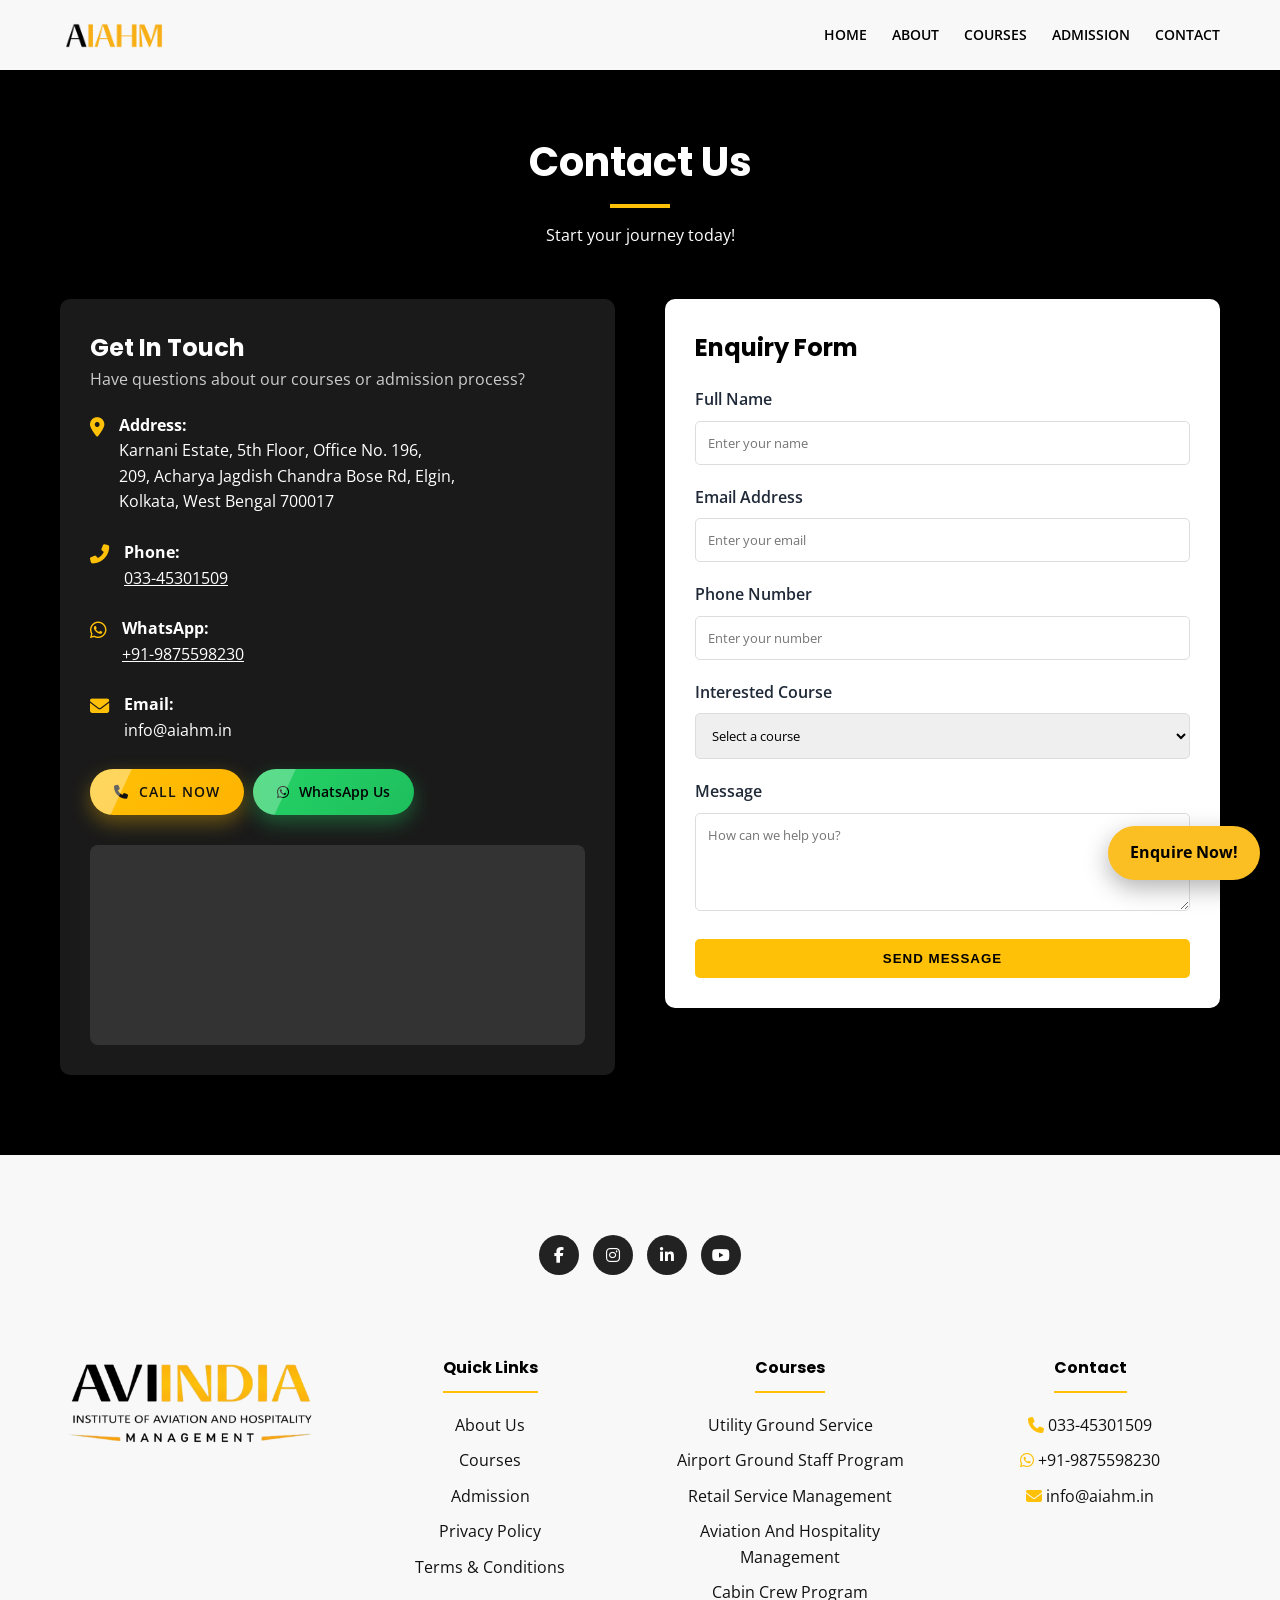
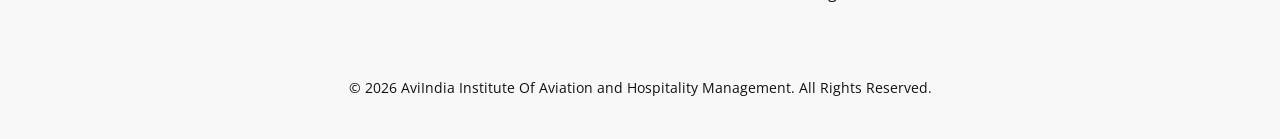
<file: contact.html>
<!DOCTYPE html>
<html lang="en">

<head>
    <meta charset="UTF-8">
    <meta name="viewport" content="width=device-width, initial-scale=1.0">
    <meta name="description"
        content="Get in touch with AIAHM for course details, admissions and career guidance in aviation and hospitality management.">
    <title>Contact - AviIndia Institute Of Aviation And Hospitality Management (AIAHM)</title>

    <link
        href="https://fonts.googleapis.com/css2?family=Montserrat:wght@400;600;700;800&family=Open+Sans:wght@400;600&display=swap"
        rel="stylesheet">
    <link rel="icon" href="/images/assets/AI.webp" type="image/webp">
    <link rel="stylesheet" href="https://cdnjs.cloudflare.com/ajax/libs/font-awesome/6.4.0/css/all.min.css">
    <link rel="stylesheet" href="/css/style.css">
    <!-- Google Tag Manager -->
    <script>(function (w, d, s, l, i) {
            w[l] = w[l] || []; w[l].push({
                'gtm.start':
                    new Date().getTime(), event: 'gtm.js'
            }); var f = d.getElementsByTagName(s)[0],
                j = d.createElement(s), dl = l != 'dataLayer' ? '&l=' + l : ''; j.async = true; j.src =
                    'https://www.googletagmanager.com/gtm.js?id=' + i + dl; f.parentNode.insertBefore(j, f);
        })(window, document, 'script', 'dataLayer', 'GTM-N52V2F9T');</script>
    <!-- End Google Tag Manager -->

</head>

<!-- Sticky Enquiry Button -->
<div id="sticky-enquiry-btn">Enquire Now!</div>

<!-- Enquiry Popup -->
<div id="enquiry-popup">
    <div class="popup-box">
        <span id="close-popup">&times;</span>
        <h2>Enquiry Form</h2>

        <form id="enquiryForm" action="https://formsubmit.co/58f13d9567326abe31cfe6fb2961bcf2" method="POST"
            target="hidden_iframe" onsubmit="return showSuccess(event)">

            <input type="hidden" name="_template" value="table">
            <input type="hidden" name="_captcha" value="false">
            <input type="hidden" name="_next" value="https://aiahm.in/thanks">

            <label>Full Name</label>
            <input type="text" placeholder="Enter your name" required>

            <label>Email Address</label>
            <input type="email" placeholder="Enter your email" required>

            <label>Phone Number</label>
            <input type="tel" placeholder="Enter your number" required>

            <label>Interested Course</label>
            <select>
                <option>Utility Ground Services</option>
                <option>Airport Ground Staff</option>
                <option>Retail Service Management</option>
                <option>Aviation & Hospitality</option>
                <option>Cabin Crew Program</option>
            </select>

            <label>Message</label>
            <textarea placeholder="How can we help you?"></textarea>

            <button type="submit">SEND MESSAGE</button>

            <div id="successOverlay">
                <div class="success-card">
                    <div class="checkmark">✓</div>
                    <h2>Enquiry Sent!</h2>
                    <p>Thank you for contacting AIAHM.<br>Our team will reach you shortly.</p>
                    <p class="redirect">Redirecting to Home...</p>
                    <button id="closeSuccess">Close Now</button>
                </div>
            </div>
        </form>
    </div>
</div>

<script>
    const btn = document.getElementById("sticky-enquiry-btn");
    const popup = document.getElementById("enquiry-popup");
    const close = document.getElementById("close-popup");

    btn.onclick = () => popup.style.display = "flex";
    close.onclick = () => popup.style.display = "none";

    window.onclick = (e) => {
        if (e.target === popup) popup.style.display = "none";
    };
</script>

<body>
    <!-- Google Tag Manager (noscript) -->
    <noscript><iframe src="https://www.googletagmanager.com/ns.html?id=GTM-N52V2F9T" height="0" width="0"
            style="display:none;visibility:hidden"></iframe></noscript>
    <!-- End Google Tag Manager (noscript) -->

    <header>
        <div class="container navbar">
            <a href="https://www.aiahm.in" class="logo">
                <img src="/images/assets/Logo.webp" alt="AviIndia Logo" style="height: 25px;">
            </a>
            <div class="hamburger" id="hamburger">
                <i class="fas fa-bars"></i>
            </div>
            <ul class="nav-links" id="nav-links">
                <li><a href="https://www.aiahm.in">Home</a></li>
                <li><a href="https://www.aiahm.in/#about">About</a></li>
                <li><a href="https://www.aiahm.in/courses">Courses</a></li>
                <li><a href="https://www.aiahm.in/#admission">Admission</a></li>
                <li><a href="https://www.aiahm.in/contact">Contact</a></li>
            </ul>
        </div>
    </header>

    <section id="contact" class="section-padding">
        <div class="container">
            <div class="section-header">
                <h1>Contact Us</h1>
                <p>Start your journey today!</p>
            </div>

            <div class="contact-wrapper">
                <div class="contact-info-card">
                    <h2>Get In Touch</h2>
                    <p style="margin-bottom: 20px; color: #ccc;">Have questions about our courses or admission process?
                    </p>

                    <div class="info-item">
                        <i class="fas fa-map-marker-alt"></i>
                        <div>
                            <strong>Address:</strong><br>
                            Karnani Estate, 5th Floor, Office No. 196,<br>209, Acharya Jagdish Chandra Bose Rd,
                            Elgin,<br>
                            Kolkata, West Bengal 700017
                        </div>
                    </div>

                    <div class="info-item">
                        <i class="fa-solid fa-phone-flip"></i>
                        <div>
                            <strong>Phone:</strong><br>
                            <a href="tel:033-45301509"
                                style="color: white; text-decoration: underline;">033-45301509</a>
                        </div>
                    </div>

                    <div class="info-item">
                        <i class="fa-brands fa-whatsapp"></i>
                        <div>
                            <strong>WhatsApp:</strong><br>
                            <a href="https://wa.me/919875598230?text=Hello,%20I%20want%20to%20enquire%20about%20AIAHM%20courses!"
                                target="_blank" style="color: white; text-decoration: underline;">+91-9875598230</a>
                        </div>
                    </div>

                    <div class="info-item">
                        <i class="fas fa-envelope"></i>
                        <div>
                            <strong>Email:</strong><br>
                            <a href="mailto:info@aiahm.in" style="color: white;">info@aiahm.in</a>
                        </div>
                    </div>

                    <div class="contact-actions">
                        <a href="tel:033-45301509" class="btn btn-gold"><i class="fas fa-phone"></i> Call Now</a>
                        <a href="https://wa.me/919875598230?text=Hello,%20I%20want%20to%20enquire%20about%20AIAHM%20courses!"
                            target="_blank" class="btn-whatsapp"><i class="fab fa-whatsapp"></i> WhatsApp Us</a>
                    </div>

                    <div
                        style="margin-top: 30px; width: 100%; height: 200px; background: #333; display: flex; align-items: center; justify-content: center; border-radius: 8px;">
                        <iframe
                            src="https://www.google.com/maps/embed?pb=!1m18!1m12!1m3!1d3684.9489369855314!2d88.360575!3d22.5435855!2m3!1f0!2f0!3f0!3m2!1i1024!2i768!4f13.1!3m3!1m2!1s0x3a02771e5313d0d9%3A0xe9e606384cfaf0e9!2sKarnani%20Estate%20-%20Office%20Spaces!5e0!3m2!1sen!2sin!4v1767810754949!5m2!1sen!2sin"
                            width="100%" height="200px" style="border:0;" allowfullscreen="" loading="lazy"
                            referrerpolicy="no-referrer-when-downgrade"></iframe></p>
                    </div>
                </div>

                <div>
                    <form name="enquiry" action="https://formsubmit.co/58f13d9567326abe31cfe6fb2961bcf2" method="POST">
                        <h2 style="color: var(--primary-black); margin-bottom: 20px;">Enquiry Form</h2>
                        <input type="hidden" name="_template" value="table">
                        <input type="hidden" name="_captcha" value="false">
                        <input type="hidden" name="_next" value="https://aiahm.in/thanks">
                        <div class="form-group">
                            <label>Full Name</label>
                            <input type="text" name="name" required placeholder="Enter your name">
                        </div>

                        <div class="form-group">
                            <label>Email Address</label>
                            <input type="email" name="email" required placeholder="Enter your email">
                        </div>

                        <div class="form-group">
                            <label>Phone Number</label>
                            <input type="tel" name="phone" required placeholder="Enter your number">
                        </div>

                        <div class="form-group">
                            <label>Interested Course</label>
                            <select name="course" required>
                                <option value="">Select a course</option>
                                <option value="Utility Ground Service">Utility Ground Service</option>
                                <option value="Airport Ground Staff Program">Airport Ground Staff Program</option>
                                <option value="Retail Service Management">Retail Service Management</option>
                                <option value="Aviation And Hospitality Management">Aviation And Hospitality Management
                                </option>
                                <option value="Cabin Crew Program">Cabin Crew Program</option>
                                <option value="Other General Query">Other General Query</option>
                            </select>
                        </div>

                        <div class="form-group">
                            <label>Message</label>
                            <textarea type="text" name="message" rows="4" placeholder="How can we help you?"></textarea>
                        </div>

                        <button type="submit" class="btn btn-primary" style="width: 100%;">Send Message</button>
                    </form>
                </div>
            </div>
        </div>
    </section>

    <footer>
        <div class="container">
            <div class="footer-socials">
                <a href="https://www.facebook.com/aiahmofficial" target="_blank"><i class="fab fa-facebook-f"></i></a>
                <a href="https://www.instagram.com/aiahm_official/" target="_blank"><i class="fab fa-instagram"></i></a>
                <a href="https://www.linkedin.com/company/aiahm" target="_blank"><i class="fab fa-linkedin-in"></i></a>
                <a href="https://www.youtube.com/@aiahm_official" target="_blank"><i class="fab fa-youtube"></i></a>
            </div>
        </div>

        <footer>
            <div class="container ">
                <div class="footer-grid">
                    <div class="footer-col">
                        <img src="/images/assets/Footer Logo.webp"
                            alt="aviation course enquiry admission enquiry aviation institute">
                    </div>

                    <div class="footer-col">
                        <h4>Quick Links</h4>
                        <ul>
                            <li><a href="http://www.aiahm.in/about">About Us</a></li>
                            <li><a href="http://www.aiahm.in/courses">Courses</a></li>
                            <li><a href="http://www.aiahm.in/admission">Admission</a></li>
                            <li><a href="http://www.aiahm.in/privacy-policy">Privacy Policy</a></li>
                            <li><a href="http://www.aiahm.in/terms-of-use">Terms & Conditions</a></li>
                        </ul>
                    </div>
                    <div class="footer-col">
                        <h4>Courses</h4>
                        <ul>
                            <li><a href="/contact">Utility Ground Service</a></li>
                            <li><a href="/courses">Airport Ground Staff Program</a></li>
                            <li><a href="/courses">Retail Service Management</a></li>
                            <li><a href="/courses">Aviation And Hospitality Management</a></li>
                            <li><a href="/courses">Cabin Crew Program</a></li>
                        </ul>
                    </div>
                    <div class="footer-col">
                        <h4>Contact</h4>
                        <ul>
                            <li>
                                <i class="fas fa-phone" style="color:var(--primary-gold)"></i>
                                <a href="tel:033-45301509">
                                    033-45301509</a>
                            </li>
                            <li>
                                <i class="fab fa-whatsapp" style="color:var(--primary-gold)"></i>
                                <a href="https://wa.me/919875598230?text=Hello,%20I%20want%20to%20enquire%20about%20AIAHM%20courses!"
                                    target="_blank"> +91-9875598230</a>
                            </li>
                            <li>
                                <i class="fas fa-envelope" style="color:var(--primary-gold)"></i>
                                <a href="mailto:info@aiahm.in">
                                    info@aiahm.in</a>
                            </li>
                        </ul>
                    </div>
                </div>
                <div class="copyright">
                    <p>&copy; 2026 AviIndia Institute Of Aviation and Hospitality Management. All Rights Reserved.</p>
                </div>
            </div>
        </footer>

        <script src="/js/script.js"></script>

</body>


</html>
</file>
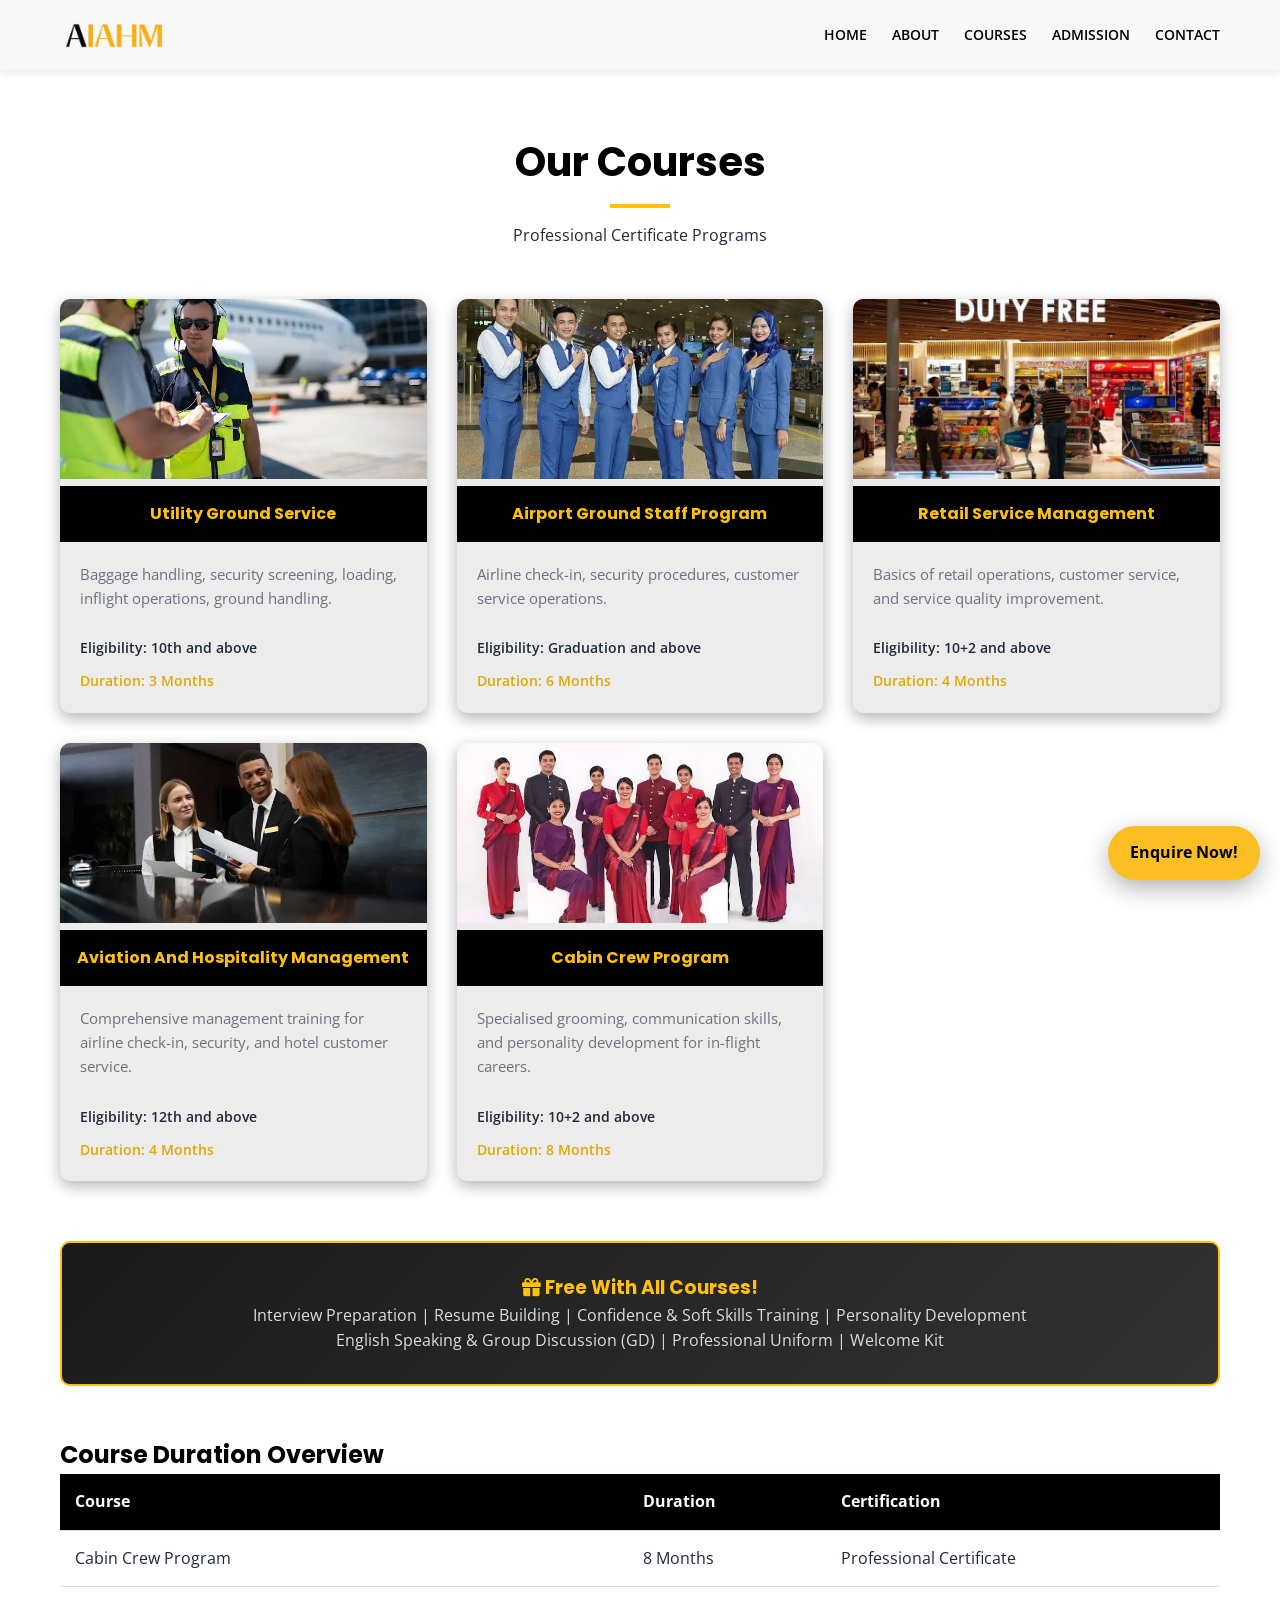
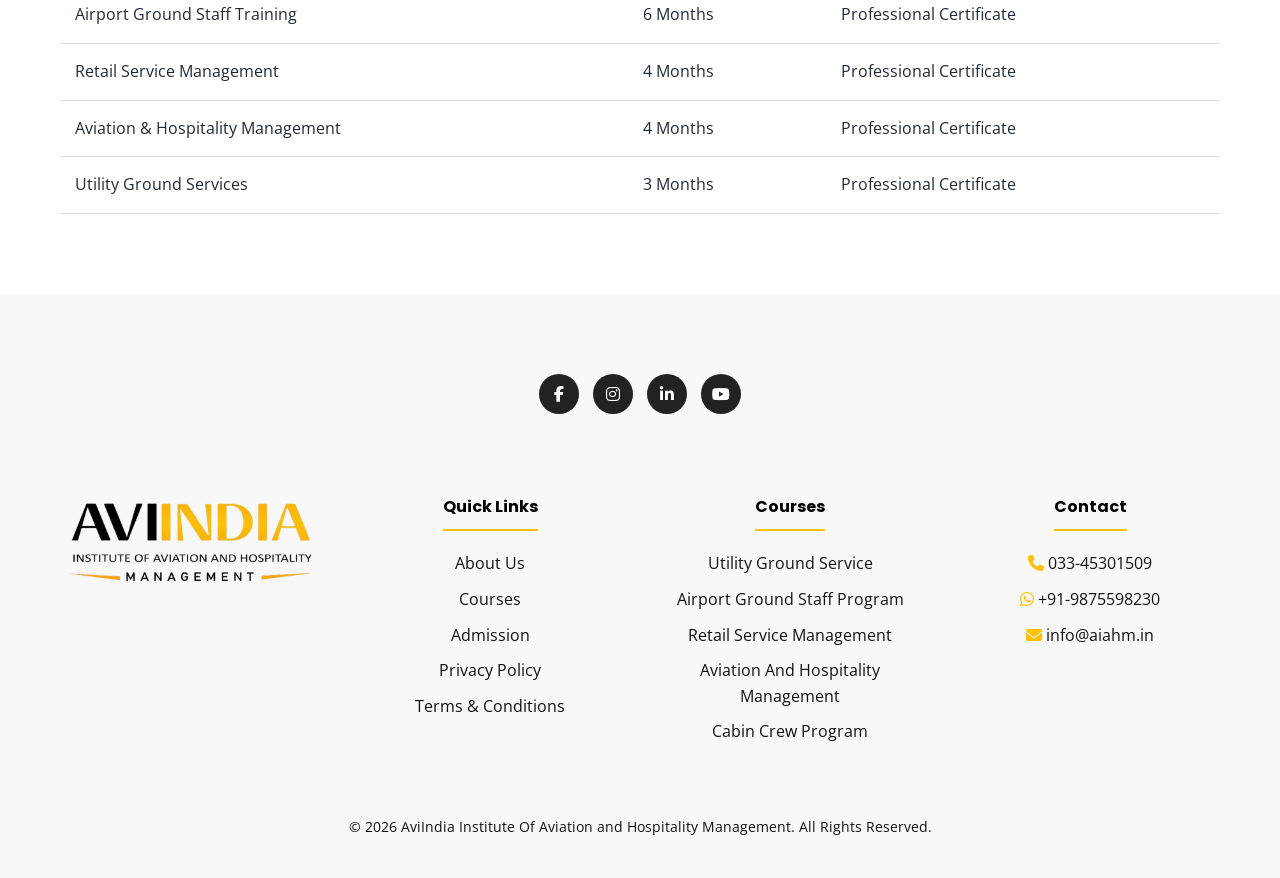
<file: courses.html>
<!DOCTYPE html>
<html lang="en">

<head>
    <meta charset="UTF-8">
    <meta name="viewport" content="width=device-width, initial-scale=1.0">
    <meta name="description"
        content="Discover industry-ready aviation and hospitality courses at AIAHM. Practical training, professional certification and career guidance.">
    <title>Courses - AviIndia Institute Of Aviation And Hospitality Management (AIAHM)</title>

    <link
        href="https://fonts.googleapis.com/css2?family=Montserrat:wght@400;600;700;800&family=Open+Sans:wght@400;600&display=swap"
        rel="stylesheet">
    <link rel="icon" href="/images/assets/AI.webp" type="image/webp">
    <link rel="stylesheet" href="https://cdnjs.cloudflare.com/ajax/libs/font-awesome/6.4.0/css/all.min.css">
    <link rel="stylesheet" href="/css/style.css">
    <!-- Google Tag Manager -->
    <script>(function (w, d, s, l, i) {
            w[l] = w[l] || []; w[l].push({
                'gtm.start':
                    new Date().getTime(), event: 'gtm.js'
            }); var f = d.getElementsByTagName(s)[0],
                j = d.createElement(s), dl = l != 'dataLayer' ? '&l=' + l : ''; j.async = true; j.src =
                    'https://www.googletagmanager.com/gtm.js?id=' + i + dl; f.parentNode.insertBefore(j, f);
        })(window, document, 'script', 'dataLayer', 'GTM-N52V2F9T');</script>
    <!-- End Google Tag Manager -->

</head>

<!-- Sticky Enquiry Button -->
<div id="sticky-enquiry-btn">Enquire Now!</div>

<!-- Enquiry Popup -->
<div id="enquiry-popup">
    <div class="popup-box">
        <span id="close-popup">&times;</span>
        <h2>Enquiry Form</h2>

        <form id="enquiryForm" action="https://formsubmit.co/58f13d9567326abe31cfe6fb2961bcf2" method="POST"
            target="hidden_iframe" onsubmit="return showSuccess(event)">

            <input type="hidden" name="_template" value="table">
            <input type="hidden" name="_captcha" value="false">
            <input type="hidden" name="_next" value="https://aiahm.in/thanks">

            <label>Full Name</label>
            <input type="text" placeholder="Enter your name" required>

            <label>Email Address</label>
            <input type="email" placeholder="Enter your email" required>

            <label>Phone Number</label>
            <input type="tel" placeholder="Enter your number" required>

            <label>Interested Course</label>
            <select name="course" required>
                <option value="">Select a course</option>
                <option value="Utility Ground Service">Utility Ground Service</option>
                <option value="Airport Ground Staff Program">Airport Ground Staff Program</option>
                <option value="Retail Service Management">Retail Service Management</option>
                <option value="Aviation And Hospitality Management">Aviation And Hospitality Management</option>
                <option value="Cabin Crew Program">Cabin Crew Program</option>
                <option value="Other General Query">Other General Query</option>
            </select>

            <label>Message</label>
            <textarea placeholder="How can we help you?"></textarea>

            <button type="submit">SEND MESSAGE</button>

            <div id="successOverlay">
                <div class="success-card">
                    <div class="checkmark">✓</div>
                    <h2>Enquiry Sent!</h2>
                    <p>Thank you for contacting AIAHM.<br>Our team will reach you shortly.</p>
                    <p class="redirect">Redirecting to Home...</p>
                    <button id="closeSuccess">Close Now</button>
                </div>
            </div>
        </form>
    </div>
</div>

<script>
    const btn = document.getElementById("sticky-enquiry-btn");
    const popup = document.getElementById("enquiry-popup");
    const close = document.getElementById("close-popup");

    btn.onclick = () => popup.style.display = "flex";
    close.onclick = () => popup.style.display = "none";

    window.onclick = (e) => {
        if (e.target === popup) popup.style.display = "none";
    };
</script>

<body>
    <!-- Google Tag Manager (noscript) -->
    <noscript><iframe src="https://www.googletagmanager.com/ns.html?id=GTM-N52V2F9T" height="0" width="0"
            style="display:none;visibility:hidden"></iframe></noscript>
    <!-- End Google Tag Manager (noscript) -->

    <header>
        <div class="container navbar">
            <a href="https://www.aiahm.in" class="logo">
                <img src="/images/assets/Logo.webp" alt="AviIndia Logo" style="height: 25px;">
            </a>
            <div class="hamburger" id="hamburger">
                <i class="fas fa-bars"></i>
            </div>
            <ul class="nav-links" id="nav-links">
                <li><a href="https://www.aiahm.in">Home</a></li>
                <li><a href="https://www.aiahm.in/#about">About</a></li>
                <li><a href="https://www.aiahm.in/courses">Courses</a></li>
                <li><a href="https://www.aiahm.in/#admission">Admission</a></li>
                <li><a href="https://www.aiahm.in/contact">Contact</a></li>
            </ul>
        </div>
    </header>


    <section id="courses" class="section-padding">
        <div class="container">
            <div class="section-header">
                <h1>Our Courses</h1>
                <p>Professional Certificate Programs</p>
            </div>

            <div class="course-grid">

                <div class="course-card">
                    <img src="/images/assets/Utility Ground Service.webp" alt="Utility Ground Service">
                    <h2 class="course-header">
                        Utility Ground Service
                    </h2>
                    <div class="course-body">
                        <p>Baggage handling, security screening, loading, inflight operations, ground handling.</p>
                        <div class="eligibility">Eligibility: 10th and above</div>
                        <div class="eligibility" style="border-top: none; color: var(--primary-gold-dark);">Duration: 3
                            Months</div>
                    </div>
                </div>

                <div class="course-card">
                    <img src="/images/assets/Airport Ground Staff Program.webp" alt="Ground Staff Training Institute">
                    <h2 class="course-header">
                        Airport Ground Staff Program
                    </h2>
                    <div class="course-body">
                        <p>Airline check-in, security procedures, customer service operations.</p>
                        <div class="eligibility">Eligibility: Graduation and above</div>
                        <div class="eligibility" style="border-top: none; color: var(--primary-gold-dark);">Duration: 6
                            Months</div>
                    </div>
                </div>

                <div class="course-card">
                    <img src="/images/assets/Retail Service Management.webp" alt="Retail Service Management">
                    <h2 class="course-header">
                        Retail Service Management
                    </h2>
                    <div class="course-body">
                        <p>Basics of retail operations, customer service, and service quality improvement.</p>
                        <div class="eligibility">Eligibility: 10+2 and above</div>
                        <div class="eligibility" style="border-top: none; color: var(--primary-gold-dark);">Duration: 4
                            Months</div>
                    </div>
                </div>

                <div class="course-card">
                    <img src="/images/assets/Aviation And Hospitality Management.webp"
                        alt="Hospitality Management Course">
                    <h2 class="course-header">
                        Aviation And Hospitality Management
                    </h2>
                    <div class="course-body">
                        <p>Comprehensive management training for airline check-in, security, and hotel customer service.
                        </p>
                        <div class="eligibility">Eligibility: 12th and above</div>
                        <div class="eligibility" style="border-top: none; color: var(--primary-gold-dark);">Duration: 4
                            Months</div>
                    </div>
                </div>

                <div class="course-card">
                    <img src="/images/assets/Cabin Crew Program.webp" alt="Cabin Crew Training">
                    <h2 class="course-header">
                        Cabin Crew Program
                    </h2>
                    <div class="course-body">
                        <p>Specialised grooming, communication skills, and personality development for in-flight
                            careers.</p>
                        <div class="eligibility">Eligibility: 10+2 and above</div>
                        <div class="eligibility" style="border-top: none; color: var(--primary-gold-dark);">Duration: 8
                            Months</div>
                    </div>
                </div>
                <div class="free-course">
                    <h3><i class="fas fa-gift"></i> Free With All Courses!</h3>
                    <p style="color: #ddd;">Interview Preparation | Resume Building | Confidence & Soft Skills Training
                        | Personality Development<br>English Speaking & Group Discussion (GD) | Professional Uniform |
                        Welcome Kit</p>
                </div>
            </div>

            <div class="table-container">
                <h2>Course Duration Overview</h2>
                <table class="my-table">
                    <thead>
                        <tr>
                            <th>Course</th>
                            <th>Duration</th>
                            <th>Certification</th>
                        </tr>
                    </thead>
                    <tbody>
                        <tr>
                            <td>Cabin Crew Program</td>
                            <td>8 Months</td>
                            <td>Professional Certificate</td>
                        </tr>
                        <tr>
                            <td>Airport Ground Staff Training</td>
                            <td>6 Months</td>
                            <td>Professional Certificate</td>
                        </tr>

                        <tr>
                            <td>Retail Service Management</td>
                            <td>4 Months</td>
                            <td>Professional Certificate</td>
                        </tr>
                        <tr>
                            <td>Aviation & Hospitality Management</td>
                            <td>4 Months</td>
                            <td>Professional Certificate</td>
                        </tr>
                        <tr>
                            <td>Utility Ground Services</td>
                            <td>3 Months</td>
                            <td>Professional Certificate</td>
                        </tr>
                    </tbody>
                </table>
            </div>
        </div>
    </section>

    <footer>
        <div class="container">
            <div class="footer-socials">
                <a href="https://www.facebook.com/aiahmofficial" target="_blank"><i class="fab fa-facebook-f"></i></a>
                <a href="https://www.instagram.com/aiahm_official/" target="_blank"><i class="fab fa-instagram"></i></a>
                <a href="https://www.linkedin.com/company/aiahm" target="_blank"><i class="fab fa-linkedin-in"></i></a>
                <a href="https://www.youtube.com/@aiahm_official" target="_blank"><i class="fab fa-youtube"></i></a>
            </div>
        </div>

        <footer>
            <div class="container ">
                <div class="footer-grid">
                    <div class="footer-col">
                        <img src="/images/assets/Footer Logo.webp" alt="AVIINDIA">
                    </div>

                    <div class="footer-col">
                        <h4>Quick Links</h4>
                        <ul>
                            <li><a href="http://www.aiahm.in/about">About Us</a></li>
                            <li><a href="http://www.aiahm.in/courses">Courses</a></li>
                            <li><a href="http://www.aiahm.in/admission">Admission</a></li>
                            <li><a href="http://www.aiahm.in/privacy-policy">Privacy Policy</a></li>
                            <li><a href="http://www.aiahm.in/terms-of-use">Terms & Conditions</a></li>
                        </ul>
                    </div>
                    <div class="footer-col">
                        <h4>Courses</h4>
                        <ul>
                            <li><a href="/courses">Utility Ground Service</a></li>
                            <li><a href="/courses">Airport Ground Staff Program</a></li>
                            <li><a href="/courses">Retail Service Management</a></li>
                            <li><a href="/courses">Aviation And Hospitality Management</a></li>
                            <li><a href="/courses">Cabin Crew Program</a></li>
                        </ul>
                    </div>
                    <div class="footer-col">
                        <h4>Contact</h4>
                        <ul>
                            <li>
                                <i class="fas fa-phone" style="color:var(--primary-gold)"></i>
                                <a href="tel:033-45301509">
                                    033-45301509</a>
                            </li>
                            <li>
                                <i class="fab fa-whatsapp" style="color:var(--primary-gold)"></i>
                                <a href="https://wa.me/919875598230?text=Hello,%20I%20want%20to%20enquire%20about%20AIAHM%20courses!"
                                    target="_blank"> +91-9875598230</a>
                            </li>
                            <li>
                                <i class="fas fa-envelope" style="color:var(--primary-gold)"></i>
                                <a href="mailto:info@aiahm.in">
                                    info@aiahm.in</a>
                            </li>
                        </ul>
                    </div>
                </div>
                <div class="copyright">
                    <p>&copy; 2026 AviIndia Institute Of Aviation and Hospitality Management. All Rights Reserved.</p>
                </div>
            </div>
        </footer>

        <script src="/js/script.js"></script>

</body>

</html>
</file>
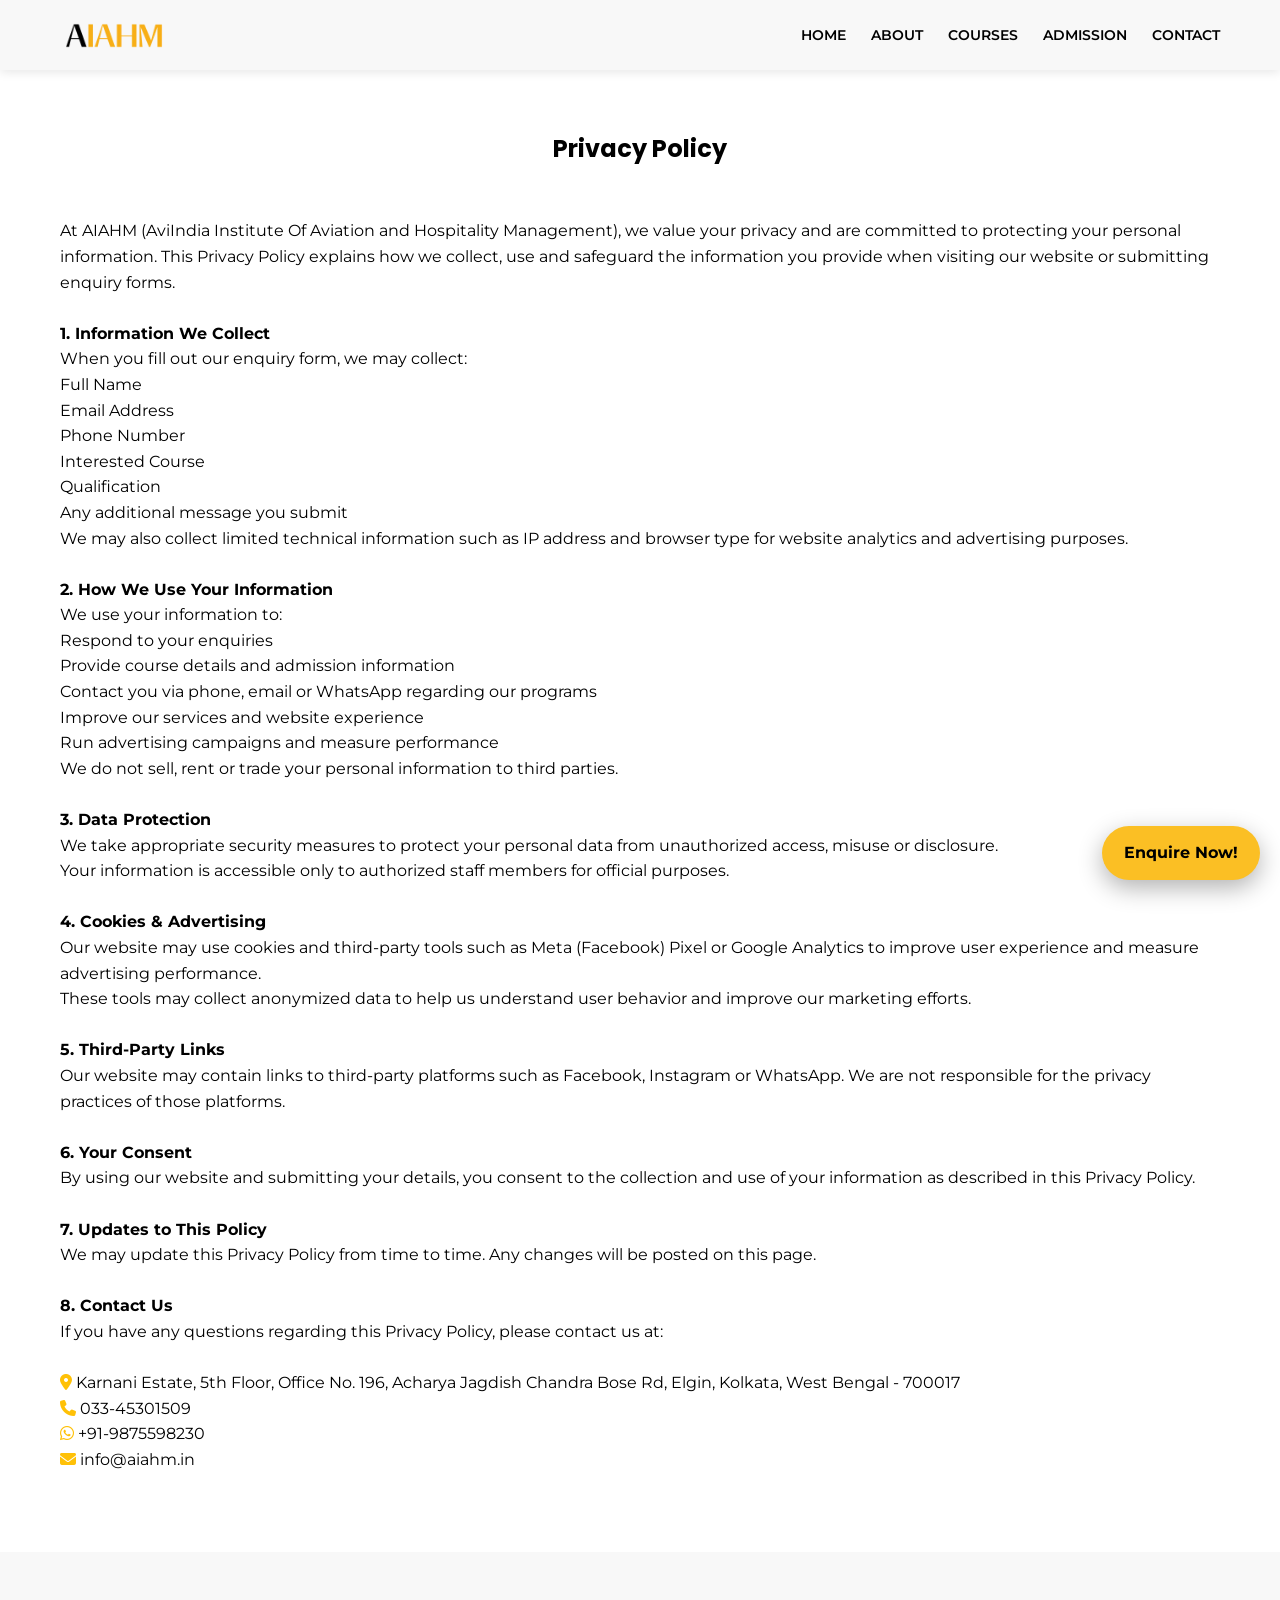
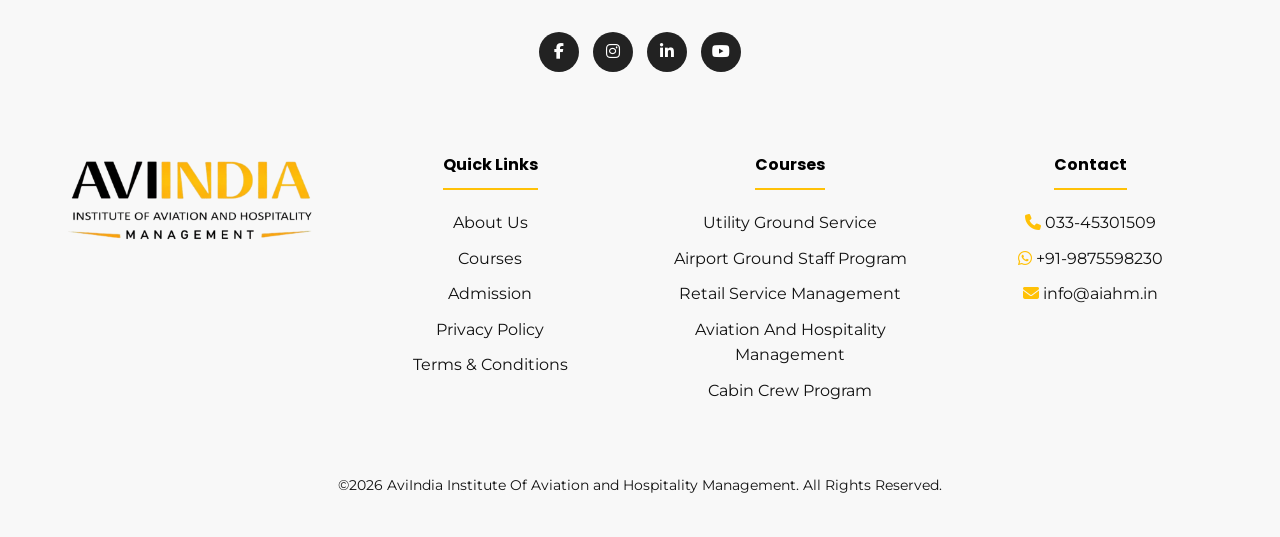
<file: privacy-policy.html>
<!DOCTYPE html>
<html lang="en">

<head>
    <meta charset="UTF-8">
    <meta name="viewport" content="width=device-width, initial-scale=1.0">
    <meta name="description"
        content="Join AIAHM for expert training in Cabin Crew, Airport Ground Staff, Retail and Aviation & Hospitality Management. Start your aviation career today.">
    <meta name="robots" content="noindex, nofollow">
    <title>Privacy Policy | Institute Of Aviation And Hospitality Management (AIAHM)</title>

    <link
        href="https://fonts.googleapis.com/css2?family=Montserrat:wght@400;600;700;800&family=Open+Sans:wght@400;600&display=swap"
        rel="stylesheet">
    <link rel="icon" href="/images/assets/AI.webp" type="image/webp">
    <link rel="stylesheet" href="https://cdnjs.cloudflare.com/ajax/libs/font-awesome/6.4.0/css/all.min.css">
    <link rel="stylesheet" href="/css/style.css">
    <link rel="stylesheet" href="/css/hero.css">

    <!-- Google Tag Manager -->
    <script>(function (w, d, s, l, i) {
            w[l] = w[l] || []; w[l].push({
                'gtm.start':
                    new Date().getTime(), event: 'gtm.js'
            }); var f = d.getElementsByTagName(s)[0],
                j = d.createElement(s), dl = l != 'dataLayer' ? '&l=' + l : ''; j.async = true; j.src =
                    'https://www.googletagmanager.com/gtm.js?id=' + i + dl; f.parentNode.insertBefore(j, f);
        })(window, document, 'script', 'dataLayer', 'GTM-N52V2F9T');</script>
    <!-- End Google Tag Manager -->

</head>

<!-- Sticky Enquiry Button -->
<div id="sticky-enquiry-btn">Enquire Now!</div>

<!-- Enquiry Popup -->
<div id="enquiry-popup">
    <div class="popup-box">
        <span id="close-popup">&times;</span>
        <h2>Enquiry Form</h2>

        <form id="enquiryForm" action="https://formsubmit.co/58f13d9567326abe31cfe6fb2961bcf2" method="POST"
            target="hidden_iframe" onsubmit="return showSuccess(event)">

            <input type="hidden" name="_template" value="table">
            <input type="hidden" name="_captcha" value="false">
            <input type="hidden" name="_next" value="https://aiahm.in/thanks">

            <label>Full Name</label>
            <input type="text" name="name" placeholder="Enter your name" required>

            <label>Email Address</label>
            <input type="email" name="email" placeholder="Enter your email" required>

            <label>Phone Number</label>
            <input type="tel" name="phone" placeholder="Enter your number" required>

            <label>Interested Course</label>
            <select name="course" required>
                <option value="">Select a course</option>
                <option value="Utility Ground Service">Utility Ground Service</option>
                <option value="Airport Ground Staff Program">Airport Ground Staff Program</option>
                <option value="Retail Service Management">Retail Service Management</option>
                <option value="Aviation And Hospitality Management">Aviation And Hospitality Management</option>
                <option value="Cabin Crew Program">Cabin Crew Program</option>
                <option value="Other General Query">Other General Query</option>
            </select>

            <label>Message</label>
            <textarea name="message" type="text" placeholder="How can we help you?"></textarea>

            <button type="submit">SEND MESSAGE</button>
    </div>
    </form>
    <iframe name="hidden_iframe" sandbox="allow-forms allow-scripts" style="display:none;"></iframe>

    <div id="successOverlay">
        <div class="success-card">
            <div class="checkmark">✓</div>
            <h2>Enquiry Sent!</h2>
            <p>Thank you for contacting AIAHM.<br>Our team will reach you shortly.</p>
            <p class="redirect">Redirecting to Home...</p>
            <button id="closeSuccess">Close Now</button>
        </div>
    </div>
</div>
</div>

<script>
    const btn = document.getElementById("sticky-enquiry-btn");
    const popup = document.getElementById("enquiry-popup");
    const close = document.getElementById("close-popup");

    btn.onclick = () => popup.style.display = "flex";
    close.onclick = () => popup.style.display = "none";

    window.onclick = (e) => {
        if (e.target === popup) popup.style.display = "none";
    };
</script>

<body>

    <!-- Google Tag Manager (noscript) -->
    <noscript><iframe src="https://www.googletagmanager.com/ns.html?id=GTM-N52V2F9T" height="0" width="0"
            style="display:none;visibility:hidden"></iframe></noscript>
    <!-- End Google Tag Manager (noscript) -->

    <header>
        <div class="container navbar">
            <a href="https://www.aiahm.in" class="logo">
                <img src="/images/assets/Logo.webp" alt="AviIndia Logo" style="height: 25px;">
            </a>
            <div class="hamburger" id="hamburger">
                <i class="fas fa-bars"></i>
            </div>
            <ul class="nav-links" id="nav-links">
                <li><a href="https://www.aiahm.in">Home</a></li>
                <li><a href="https://www.aiahm.in/#about">About</a></li>
                <li><a href="https://www.aiahm.in/courses">Courses</a></li>
                <li><a href="https://www.aiahm.in/#admission">Admission</a></li>
                <li><a href="https://www.aiahm.in/contact">Contact</a></li>
            </ul>
        </div>
    </header>

    <section id="about" class="section-padding">
        <div class="container">
            <div class="section-header">
                <h2>Privacy Policy</h2>
            </div>
            <div>
                <p>At AIAHM (AviIndia Institute Of Aviation and Hospitality Management), we value your privacy
                    and are committed to protecting your personal information. This Privacy Policy explains how
                    we collect, use and safeguard the information you provide when visiting our website or
                    submitting enquiry forms.</p><br>
                <p><strong>1. Information We Collect</strong><br>
                    When you fill out our enquiry form, we may collect:</p>
                <ul>
                    <li>Full Name</li>
                    <li>Email Address</li>
                    <li>Phone Number</li>
                    <li>Interested Course</li>
                    <li>Qualification</li>
                    <li>Any additional message you submit</li>
                </ul>
                <p>We may also collect limited technical information such as IP address and browser type for
                    website analytics and advertising purposes.</p><br>
                <p><strong>2. How We Use Your Information</strong><br>
                    We use your information to:<br>
                <ul>
                    <li>Respond to your enquiries</li>
                    <li>Provide course details and admission information</li>
                    <li>Contact you via phone, email or WhatsApp regarding our programs</li>
                    <li>Improve our services and website experience</li>
                    <li>Run advertising campaigns and measure performance</li>
                    <li>We do not sell, rent or trade your personal information to third parties.</li>
                </ul><br>
                <p><strong>3. Data Protection</strong></p>
                <ul>
                    <li>
                        We take appropriate security measures to protect your personal data from unauthorized
                        access,
                        misuse or disclosure.
                    </li>
                    <li>
                        Your information is accessible only to authorized staff members for
                        official purposes.
                    </li>
                </ul><br>
                <p><strong>4. Cookies & Advertising</strong></p>
                <ul>
                    <li>Our website may use cookies and third-party tools such as Meta (Facebook) Pixel or Google
                        Analytics to improve user experience and measure advertising performance.</li>
                    <li>These tools may collect anonymized data to help us understand user behavior and improve our
                        marketing efforts.</li>
                </ul><br>
                <p><strong>5. Third-Party Links</strong></p>
                <ul>
                    <li>Our website may contain links to third-party platforms such as Facebook, Instagram or
                        WhatsApp. We are not responsible for the privacy practices of those platforms.
                    </li>
                </ul><br>

                <p><strong>6. Your Consent</strong></p>
                <ul>
                    <li>
                        By using our website and submitting your details, you consent to the collection and use of
                        your information as described in this Privacy Policy.
                    </li>
                </ul><br>
                <p><strong>7. Updates to This Policy</strong></p>
                <ul>
                    <li>
                        We may update this Privacy Policy from time to time. Any changes will be posted on this
                        page.
                    </li>
                </ul><br>
                <p><strong>8. Contact Us</strong><br>
                <p>If you have any questions regarding this Privacy Policy, please contact us at:</p><br>
                <i class="fas fa-map-marker-alt" style="color:var(--primary-gold)"></i> Karnani Estate, 5th Floor,
                Office No.
                196, Acharya Jagdish Chandra Bose Rd, Elgin, Kolkata,
                West Bengal - 700017<br>
                </p>
                <ul>
                    <li>
                        <i class="fas fa-phone" style="color:var(--primary-gold)"></i>
                        <a href="tel:033-45301509">
                            033-45301509</a>
                    </li>
                    <li>
                        <i class="fab fa-whatsapp" style="color:var(--primary-gold)"></i>
                        <a href="https://wa.me/919875598230?text=Hello,%20I%20want%20to%20enquire%20about%20AIAHM%20courses!"
                            target="_blank"> +91-9875598230</a>
                    </li>
                    <li>
                        <i class="fas fa-envelope" style="color:var(--primary-gold)"></i>
                        <a href="mailto:info@aiahm.in">
                            info@aiahm.in</a>
                    </li>
                </ul>
            </div>
    </section>

    <footer>
        <div class="container">
            <div class="footer-socials">
                <a href="https://www.facebook.com/aiahmofficial" target="_blank"><i class="fab fa-facebook-f"></i></a>
                <a href="https://www.instagram.com/aiahm_official/" target="_blank"><i class="fab fa-instagram"></i></a>
                <a href="https://www.linkedin.com/company/aiahm" target="_blank"><i class="fab fa-linkedin-in"></i></a>
                <a href="https://www.youtube.com/@aiahm_official" target="_blank"><i class="fab fa-youtube"></i></a>
            </div>
        </div>

        <footer>
            <div class="container ">
                <div class="footer-grid">
                    <div class="footer-col">
                        <img src="/images/assets/Footer Logo.webp" alt="AVIINDIA">
                    </div>

                    <div class="footer-col">
                        <h4>Quick Links</h4>
                        <ul>
                            <li><a href="http://www.aiahm.in/about">About Us</a></li>
                            <li><a href="http://www.aiahm.in/courses">Courses</a></li>
                            <li><a href="http://www.aiahm.in/admission">Admission</a></li>
                            <li><a href="http://www.aiahm.in/privacy-policy">Privacy Policy</a></li>
                            <li><a href="http://www.aiahm.in/terms-of-use">Terms & Conditions</a></li>
                        </ul>
                    </div>
                    <div class="footer-col">
                        <h4>Courses</h4>
                        <ul>
                            <li><a href="/courses">Utility Ground Service</a></li>
                            <li><a href="/courses">Airport Ground Staff Program</a></li>
                            <li><a href="/courses">Retail Service Management</a></li>
                            <li><a href="/courses">Aviation And Hospitality Management</a></li>
                            <li><a href="/courses">Cabin Crew Program</a></li>
                        </ul>
                    </div>
                    <div class="footer-col">
                        <h4>Contact</h4>
                        <ul>
                            <li>
                                <i class="fas fa-phone" style="color:var(--primary-gold)"></i>
                                <a href="tel:033-45301509">
                                    033-45301509</a>
                            </li>
                            <li>
                                <i class="fab fa-whatsapp" style="color:var(--primary-gold)"></i>
                                <a href="https://wa.me/919875598230?text=Hello,%20I%20want%20to%20enquire%20about%20AIAHM%20courses!"
                                    target="_blank"> +91-9875598230</a>
                            </li>
                            <li>
                                <i class="fas fa-envelope" style="color:var(--primary-gold)"></i>
                                <a href="mailto:info@aiahm.in">
                                    info@aiahm.in</a>
                            </li>
                        </ul>
                    </div>
                </div>
                <div class="copyright">
                    <p>&copy;2026 AviIndia Institute Of Aviation and Hospitality Management. All Rights Reserved.
                    </p>
                </div>
            </div>
        </footer>

        <script src="/js/script.js"></script>

        <script>
            document.addEventListener("DOMContentLoaded", () => {
                const path = window.location.pathname.replace("/", "");

                if (path && document.getElementById(path)) {
                    document.getElementById(path).scrollIntoView({ behavior: "smooth" });
                }
            });

        </script>

</body>

</html>
</file>
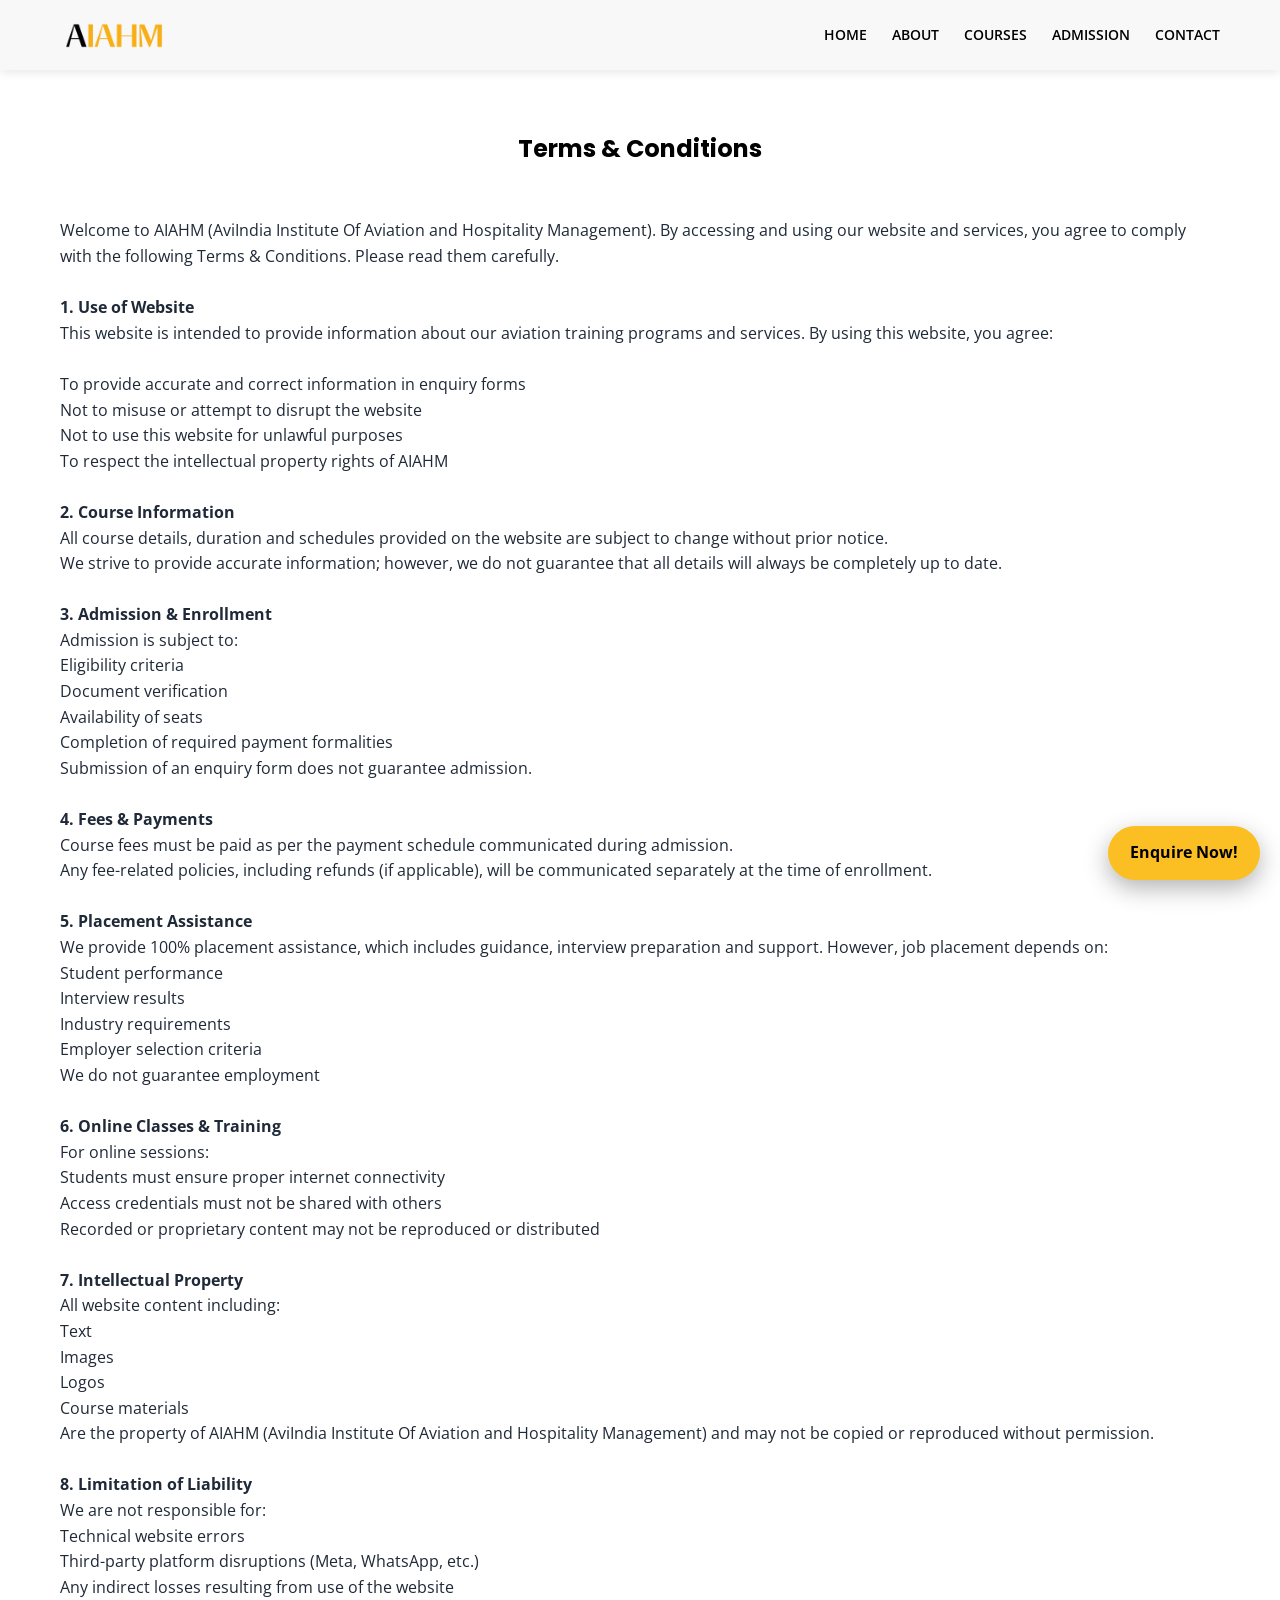
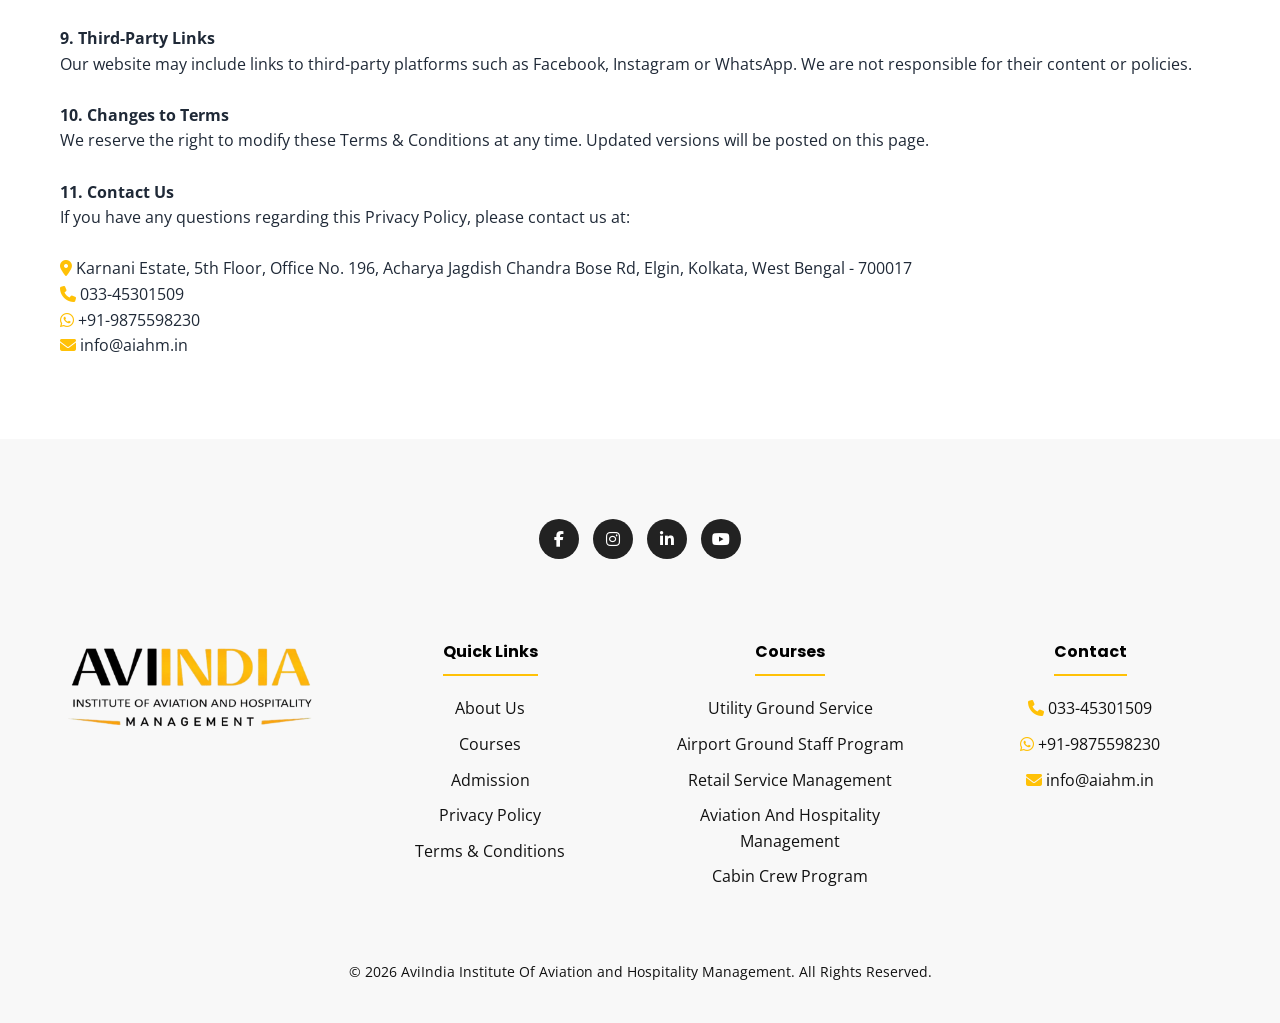
<file: terms-of-use.html>
<!DOCTYPE html>
<html lang="en">

<head>
    <meta charset="UTF-8">
    <meta name="viewport" content="width=device-width, initial-scale=1.0">
    <meta name="description"
        content="Discover industry-ready aviation and hospitality courses at AIAHM. Practical training, professional certification and career guidance.">
    <meta name="robots" content="noindex, nofollow">
    <title>Terms of Use - AviIndia Institute Of Aviation And Hospitality Management (AIAHM)</title>

    <link
        href="https://fonts.googleapis.com/css2?family=Montserrat:wght@400;600;700;800&family=Open+Sans:wght@400;600&display=swap"
        rel="stylesheet">
    <link rel="icon" type="image" href="/images/assets/AI.webp">
    <link rel="stylesheet" href="https://cdnjs.cloudflare.com/ajax/libs/font-awesome/6.4.0/css/all.min.css">
    <link rel="stylesheet" href="/css/style.css">
    <!-- Google Tag Manager -->
    <script>(function (w, d, s, l, i) {
            w[l] = w[l] || []; w[l].push({
                'gtm.start':
                    new Date().getTime(), event: 'gtm.js'
            }); var f = d.getElementsByTagName(s)[0],
                j = d.createElement(s), dl = l != 'dataLayer' ? '&l=' + l : ''; j.async = true; j.src =
                    'https://www.googletagmanager.com/gtm.js?id=' + i + dl; f.parentNode.insertBefore(j, f);
        })(window, document, 'script', 'dataLayer', 'GTM-N52V2F9T');</script>
    <!-- End Google Tag Manager -->

</head>

<!-- Sticky Enquiry Button -->
<div id="sticky-enquiry-btn">Enquire Now!</div>

<!-- Enquiry Popup -->
<div id="enquiry-popup">
    <div class="popup-box">
        <span id="close-popup">&times;</span>
        <h2>Enquiry Form</h2>

        <form id="enquiryForm" action="https://formsubmit.co/58f13d9567326abe31cfe6fb2961bcf2" method="POST"
            target="hidden_iframe" onsubmit="return showSuccess(event)">

            <input type="hidden" name="_template" value="table">
            <input type="hidden" name="_captcha" value="false">
            <input type="hidden" name="_next" value="https://aiahm.in/thanks">

            <label>Full Name</label>
            <input type="text" placeholder="Enter your name" required>

            <label>Email Address</label>
            <input type="email" placeholder="Enter your email" required>

            <label>Phone Number</label>
            <input type="tel" placeholder="Enter your number" required>

            <label>Interested Course</label>
            <select name="course" required>
                <option value="">Select a course</option>
                <option value="Utility Ground Service">Utility Ground Service</option>
                <option value="Airport Ground Staff Program">Airport Ground Staff Program</option>
                <option value="Retail Service Management">Retail Service Management</option>
                <option value="Aviation And Hospitality Management">Aviation And Hospitality Management</option>
                <option value="Cabin Crew Program">Cabin Crew Program</option>
                <option value="Other General Query">Other General Query</option>
            </select>

            <label>Message</label>
            <textarea placeholder="How can we help you?"></textarea>

            <button type="submit">SEND MESSAGE</button>

            <div id="successOverlay">
                <div class="success-card">
                    <div class="checkmark">✓</div>
                    <h2>Enquiry Sent!</h2>
                    <p>Thank you for contacting AIAHM.<br>Our team will reach you shortly.</p>
                    <p class="redirect">Redirecting to Home...</p>
                    <button id="closeSuccess">Close Now</button>
                </div>
            </div>
        </form>
    </div>
</div>

<script>
    const btn = document.getElementById("sticky-enquiry-btn");
    const popup = document.getElementById("enquiry-popup");
    const close = document.getElementById("close-popup");

    btn.onclick = () => popup.style.display = "flex";
    close.onclick = () => popup.style.display = "none";

    window.onclick = (e) => {
        if (e.target === popup) popup.style.display = "none";
    };
</script>

<body>
    <!-- Google Tag Manager (noscript) -->
    <noscript><iframe src="https://www.googletagmanager.com/ns.html?id=GTM-N52V2F9T" height="0" width="0"
            style="display:none;visibility:hidden"></iframe></noscript>
    <!-- End Google Tag Manager (noscript) -->

    <header>
        <div class="container navbar">
            <a href="https://www.aiahm.in" class="logo">
                <img src="/images/assets/Logo.webp" alt="AviIndia Logo" style="height: 25px;">
            </a>
            <div class="hamburger" id="hamburger">
                <i class="fas fa-bars"></i>
            </div>
            <ul class="nav-links" id="nav-links">
                <li><a href="https://www.aiahm.in">Home</a></li>
                <li><a href="https://www.aiahm.in/#about">About</a></li>
                <li><a href="https://www.aiahm.in/courses">Courses</a></li>
                <li><a href="https://www.aiahm.in/#admission">Admission</a></li>
                <li><a href="https://www.aiahm.in/contact">Contact</a></li>
            </ul>
        </div>
    </header>


    <section id="about" class="section-padding">
        <div class="container">
            <div class="section-header">
                <h2>Terms & Conditions</h2>
            </div>
            <p>Welcome to AIAHM (AviIndia Institute Of Aviation and Hospitality Management). By accessing and using our
                website and services, you agree to comply with the following Terms & Conditions. Please read them
                carefully.
            </p><br>
            <p><strong>1. Use of Website</strong></p>
            <p>This website is intended to provide information about our aviation training programs and services.
                By using this website, you agree:
            </p><br>
            <ul>
                <li>To provide accurate and correct information in enquiry forms</li>
                <li>Not to misuse or attempt to disrupt the website</li>
                <li>Not to use this website for unlawful purposes</li>
                <li>To respect the intellectual property rights of AIAHM</li>
            </ul><br>

            <p><strong>2. Course Information</strong></p>
            <p>All course details, duration and schedules provided on the website are subject to change without
                prior
                notice.</p>
            <p>We strive to provide accurate information; however, we do not guarantee that all details will always be
                completely up to date.
            </p><br>

            <p><strong>3. Admission & Enrollment</strong></p>
            <p>Admission is subject to:</p>
            <ul>
                <li>Eligibility criteria</li>
                <li>Document verification</li>
                <li>Availability of seats</li>
                <li>Completion of required payment formalities</li>
                <li>Submission of an enquiry form does not guarantee admission.</li>
            </ul><br>

            <p><strong>4. Fees & Payments</strong></p>
            <ul>
                <li>Course fees must be paid as per the payment schedule communicated during admission.</li>
                <li>Any fee-related policies, including refunds (if applicable), will be communicated separately at the
                    time of
                    enrollment.</li>
            </ul><br>


            <p><strong>5. Placement Assistance</strong></p>
            <p>We provide 100% placement assistance, which includes guidance, interview preparation and support.
                However, job placement depends on:</p>
            <ul>
                <li>Student performance</li>
                <li>Interview results</li>
                <li>Industry requirements</li>
                <li>Employer selection criteria</li>
                <li>We do not guarantee employment</li>
            </ul><br>

            <p><strong>6. Online Classes & Training</strong></p>
            <p>For online sessions:</p>
            <ul>
                <li>Students must ensure proper internet connectivity</li>
                <li>Access credentials must not be shared with others</li>
                <li>Recorded or proprietary content may not be reproduced or distributed</li>
            </ul><br>

            <p><strong>7. Intellectual Property</strong></p>
            <p>All website content including:</p>
            <ul>
                <li>Text</li>
                <li>Images</li>
                <li>Logos</li>
                <li>Course materials</li>
            </ul>
            <p>Are the property of AIAHM (AviIndia Institute Of Aviation and Hospitality Management) and may not be
                copied
                or reproduced without permission.</p><br>

            <p><strong>8. Limitation of Liability</strong></p>
            <p></p>We are not responsible for:</p>
            <ul>
                <li>Technical website errors</li>
                <li>Third-party platform disruptions (Meta, WhatsApp, etc.)</li>
                <li>Any indirect losses resulting from use of the website</li>
            </ul><br>

            <p><strong>9. Third-Party Links</strong></p>
            <p>Our website may include links to third-party platforms such as Facebook, Instagram or WhatsApp. We are
                not
                responsible for their content or policies.</p><br>

            <p><strong>10. Changes to Terms</strong></p>
            <p>We reserve the right to modify these Terms & Conditions at any time. Updated versions will be posted on
                this
                page.</p><br>
            <p><strong>11. Contact Us</strong><br>
            <p>If you have any questions regarding this Privacy Policy, please contact us at:</p><br>
            <i class="fas fa-map-marker-alt" style="color:var(--primary-gold)"></i> Karnani Estate, 5th Floor,
            Office No.
            196, Acharya Jagdish Chandra Bose Rd, Elgin, Kolkata,
            West Bengal - 700017<br>
            </p>
            <ul>
                <li>
                    <i class="fas fa-phone" style="color:var(--primary-gold)"></i>
                    <a href="tel:033-45301509">
                        033-45301509</a>
                </li>
                <li>
                    <i class="fab fa-whatsapp" style="color:var(--primary-gold)"></i>
                    <a href="https://wa.me/919875598230?text=Hello,%20I%20want%20to%20enquire%20about%20AIAHM%20courses!"
                        target="_blank"> +91-9875598230</a>
                </li>
                <li>
                    <i class="fas fa-envelope" style="color:var(--primary-gold)"></i>
                    <a href="mailto:info@aiahm.in">
                        info@aiahm.in</a>
                </li>
            </ul>
        </div>
    </section>
    <footer>
        <div class="container">
            <div class="footer-socials">
                <a href="https://www.facebook.com/aiahmofficial" target="_blank"><i class="fab fa-facebook-f"></i></a>
                <a href="https://www.instagram.com/aiahm_official/" target="_blank"><i class="fab fa-instagram"></i></a>
                <a href="https://www.linkedin.com/company/aiahm" target="_blank"><i class="fab fa-linkedin-in"></i></a>
                <a href="https://www.youtube.com/@aiahm_official" target="_blank"><i class="fab fa-youtube"></i></a>
            </div>
        </div>

        <footer>
            <div class="container ">
                <div class="footer-grid">
                    <div class="footer-col">
                        <img src="/images/assets/Footer Logo.webp" alt="AVIINDIA">
                    </div>

                    <div class="footer-col">
                        <h4>Quick Links</h4>
                        <ul>
                            <li><a href="http://www.aiahm.in/about">About Us</a></li>
                            <li><a href="http://www.aiahm.in/courses">Courses</a></li>
                            <li><a href="http://www.aiahm.in/admission">Admission</a></li>
                            <li><a href="http://www.aiahm.in/privacy-policy">Privacy Policy</a></li>
                            <li><a href="http://www.aiahm.in/terms-of-use">Terms & Conditions</a></li>
                        </ul>
                    </div>
                    <div class="footer-col">
                        <h4>Courses</h4>
                        <ul>
                            <li><a href="/courses">Utility Ground Service</a></li>
                            <li><a href="/courses">Airport Ground Staff Program</a></li>
                            <li><a href="/courses">Retail Service Management</a></li>
                            <li><a href="/courses">Aviation And Hospitality Management</a></li>
                            <li><a href="/courses">Cabin Crew Program</a></li>
                        </ul>
                    </div>
                    <div class="footer-col">
                        <h4>Contact</h4>
                        <ul>
                            <li>
                                <i class="fas fa-phone" style="color:var(--primary-gold)"></i>
                                <a href="tel:033-45301509">
                                    033-45301509</a>
                            </li>
                            <li>
                                <i class="fab fa-whatsapp" style="color:var(--primary-gold)"></i>
                                <a href="https://wa.me/919875598230?text=Hello,%20I%20want%20to%20enquire%20about%20AIAHM%20courses!"
                                    target="_blank"> +91-9875598230</a>
                            </li>
                            <li>
                                <i class="fas fa-envelope" style="color:var(--primary-gold)"></i>
                                <a href="mailto:info@aiahm.in">
                                    info@aiahm.in</a>
                            </li>
                        </ul>
                    </div>
                </div>
                <div class="copyright">
                    <p>&copy; 2026 AviIndia Institute Of Aviation and Hospitality Management. All Rights
                        Reserved.</p>
                </div>
            </div>
        </footer>

        <script src="/js/script.js"></script>

</body>

</html>
</file>
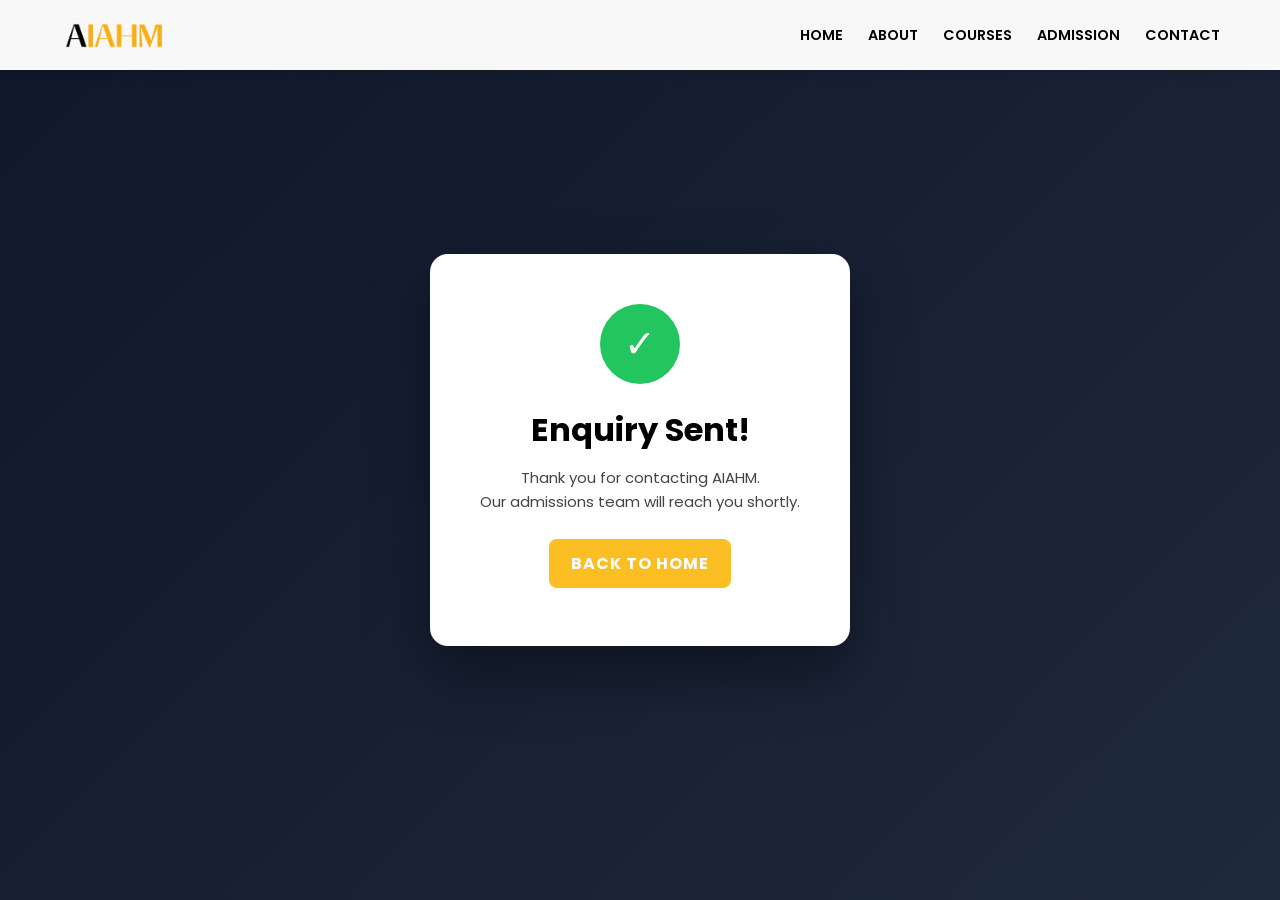
<file: thanks.html>
<!DOCTYPE html>
<html lang="en">

<head>
    <meta charset="UTF-8">
    <meta name="viewport" content="width=device-width, initial-scale=1.0">
    <title>Thank You | AIAHM</title>
    <link rel="stylesheet" href="/css/style.css">
    <link rel="stylesheet" href="/css/thanks.css">
</head>

<body>

    <header>
        <div class="container navbar">
            <a href="https://www.aiahm.in" class="logo">
                <img src="/images/assets/Logo.webp" alt="AviIndia Logo" style="height: 25px;">
            </a>
            <div class="hamburger" id="hamburger">s
                <i class="fas fa-bars"></i>
            </div>
            <ul class="nav-links" id="nav-links">
                <li><a href="https://www.aiahm.in">Home</a></li>
                <li><a href="https://www.aiahm.in/#about">About</a></li>
                <li><a href="https://www.aiahm.in/courses">Courses</a></li>
                <li><a href="https://www.aiahm.in/#admission">Admission</a></li>
                <li><a href="https://www.aiahm.in/contact">Contact</a></li>
            </ul>
        </div>
    </header>

    <div class="thank-box">
        <div class="check">✓</div>
        <h1>Enquiry Sent!</h1>
        <p>Thank you for contacting AIAHM.<br>Our admissions team will reach you shortly.</p>
        <a href="/" class="btn">Back to Home</a>
    </div>
</body>

</html>
</file>
<file: css/style.css>
@import url("https://fonts.googleapis.com/css2?family=Poppins:ital,wght@0,400;0,600;0,700;0,800;0,900;1,600;1,700;1,800;1,900&display=swap");

/* --- CSS VARIABLES & RESET --- */
:root {
  /* Brand Colors based on Logo */
  --primary-black: #000000;
  --primary-gold: #ffc107;
  /* Adjusted to match the yellow/orange in logo */
  --primary-gold-dark: #e0a800;
  --secondary-blue: #1e3a8a;
  /* Deep Aviation Blue for accents */
  --text-dark: #1f2937;
  --text-light: #6b7280;
  --bg-light: #ECECEC;
  --white: #ffffff;
  --transition-smooth: all 0.4s cubic-bezier(0.165, 0.84, 0.44, 1);
}

* {
  margin: 0;
  padding: 0;
  box-sizing: border-box;
}

html {
  scroll-behavior: smooth;
}

body {
  font-family: "Open Sans", sans-serif;
  color: var(--text-dark);
  line-height: 1.6;
  overflow-x: hidden;
}

h1,
h2,
h3,
h4,
h5,
h6 {
  font-family: "Poppins", sans-serif;
  font-weight: 700;
  color: var(--primary-black);
}

a {
  text-decoration: none;
  color: inherit;
}

ul {
  list-style: none;
}

img {
  max-width: 100%;
  height: auto;
}

/* Sticky Button */
#sticky-enquiry-btn {
  position: fixed;
  bottom: 20px;
  right: 20px;
  background: #fbbf24;
  color: #000;
  padding: 14px 22px;
  border-radius: 30px;
  font-weight: 700;
  cursor: pointer;
  z-index: 9999;
  box-shadow: 0 8px 25px rgba(0, 0, 0, 0.3);
  transition: 0.3s ease;
}

#sticky-enquiry-btn:hover {
  transform: scale(1.05);
}

/* Popup Overlay */
#enquiry-popup {
  position: fixed;
  top: 0;
  left: 0;
  width: 100%;
  height: 100%;
  background: rgba(0, 0, 0, 0.6);
  display: none;
  justify-content: center;
  align-items: center;
  z-index: 99999;
  pointer-events: auto;
}

/* Popup Box */
.popup-box {
  background: #fff;
  width: 90%;
  max-width: 400px;
  padding: 25px;
  border-radius: 15px;
  position: relative;
  animation: zoomIn 0.3s ease;
  pointer-events: auto;
}

.popup-box h2 {
  text-align: center;
  margin-bottom: 15px;
}

.popup-box input,
.popup-box select,
.popup-box textarea {
  width: 100%;
  padding: 10px;
  margin-bottom: 12px;
  border: 1px solid #ddd;
  border-radius: 6px;
}

.popup-box button {
  width: 100%;
  padding: 12px;
  background: #fbbf24;
  border: none;
  font-weight: bold;
  cursor: pointer;
  border-radius: 6px;
}

#close-popup {
  position: absolute;
  top: 10px;
  right: 15px;
  font-size: 22px;
  cursor: pointer;
}

@keyframes popIn {
  from {
    transform: scale(0.85);
    opacity: 0;
  }

  to {
    transform: scale(1);
    opacity: 1;
  }
}

.highlight-text {
  /* The Gradient Colors: Top (Yellow) -> Bottom (Orange) */
  background: linear-gradient(to bottom, #fec611, #f8970a);

  /* Clips the background to the shape of the text */
  -webkit-background-clip: text;
  background-clip: text;

  /* Makes the text transparent so the background shows through */
  -webkit-text-fill-color: transparent;
  color: transparent;

  /* Optional: Font styling to match the image */
  font-family: "Poppins", sans-serif;
  font-weight: 800;
}

.img-wrap {
  width: 100%;
  max-width: 500px;
  /* change if needed */
  aspect-ratio: 16 / 9;
  overflow: hidden;
  border-radius: 10px;
}

.img-wrap img {
  width: 100%;
  height: 100%;
  object-fit: cover;
}

/* --- UTILITIES --- */
.container {
  max-width: 1200px;
  margin: 0 auto;
  padding: 0 20px;
}

.section-padding {
  padding: 80px 0;
}

.section-header {
  text-align: center;
  margin: 50px auto;
}

.section-header h1 {
  font-size: 2.5rem;
  margin-bottom: 15px;
  position: relative;
  display: inline-block;
}

.section-header h1::after {
  content: "";
  display: block;
  width: 60px;
  height: 4px;
  background: var(--primary-gold);
  margin: 10px auto 0;
}

/* Base Button Styling */
.btn {
  display: inline-block;
  padding: 12px 30px;
  border-radius: 5px;
  font-weight: 600;
  text-transform: uppercase;
  letter-spacing: 1px;
  cursor: pointer;
  transition: all 0.4s ease;
  /* Smoothed out transition */
  border: none;
  position: relative;
  /* Essential for animations */
  overflow: hidden;
  /* Keeps the animation inside the button */
  z-index: 1;
  /* Ensures text sits on top of animation */
}

/* --- PRIMARY BUTTON (Solid Gold) --- 
   Animation: A white "sheen" slides across on hover */
.btn-primary {
  background-color: var(--primary-gold);
  color: var(--primary-black);
}

/* The Shine Element */
.btn-primary::before {
  content: "";
  position: absolute;
  top: 0;
  left: -100%;
  /* Start off-screen left */
  width: 100%;
  height: 100%;
  background: linear-gradient(120deg,
      transparent,
      rgba(255, 255, 255, 0.4),
      transparent);
  transition: all 0.6s;
  z-index: -1;
}

.btn-primary:hover {
  color: var(--white);
  background-color: var(--primary-gold-dark);
  /* Keeps your original darken effect */
  transform: translateY(-3px);
  /* Slightly increased lift */
  box-shadow: 0 5px 15px rgba(255, 255, 255, 0.15);
  /* Adds a subtle shadow drop */
}

/* Trigger the shine movement */
.btn-primary:hover::before {
  left: 100%;
  /* Move off-screen right */
}

/* --- OUTLINE BUTTON --- 
   Animation: Background fills nicely from left to right */
.btn-outline {
  border: 2px solid var(--primary-gold);
  color: var(--primary-gold);
  background: transparent;
}

/* The Fill Element */
.btn-outline::before {
  content: "";
  position: absolute;
  top: 0;
  left: 0;
  width: 0%;
  /* Start with 0 width */
  height: 100%;
  background: var(--primary-gold);
  z-index: -1;
  /* Put behind text */
  transition: all 0.4s ease;
}

.btn-outline:hover {
  color: var(--primary-black);
  /* Text changes to black */
  /* Note: We don't set background-color here, the ::before element handles it */
}

/* Trigger the fill expansion */
.btn-outline:hover::before {
  width: 100%;
}

/* --- HEADER & NAV --- */
header {
  background: #f8f8f8;
  box-shadow: 0 2px 10px rgba(0, 0, 0, 0.1);
  position: fixed;
  width: 100%;
  top: 0;
  z-index: 1000;
}

.navbar {
  display: flex;
  justify-content: space-between;
  align-items: center;
  height: 70px;
}

.logo {
  font-size: 1.5rem;
  font-weight: 800;
  display: flex;
  align-items: center;
}

/* Simulating the logo text style */

.nav-links {
  display: flex;
  gap: 25px;
}

.nav-links a {
  font-weight: 600;
  font-size: 0.9rem;
  color: var(--primary-black);
  transition: var(--transition);
  text-transform: uppercase;
}

.nav-links a:hover {
  color: var(--primary-gold);
  transition: 0.3s;
}

.hamburger {
  display: none;
  cursor: pointer;
  font-size: 1.5rem;
}

/* --- HERO SECTION --- */
#home {
  height: 100vh;
  background: linear-gradient(rgba(0, 0, 0, 0.6), rgba(255, 255, 255, 0.6)),
    url("https://images.unsplash.com/photo-1436491865332-7a61a109cc05?ixlib=rb-4.0.3&auto=format&fit=crop&w=1920&q=80");
  background-size: cover;
  background-position: center;
  display: flex;
  align-items: center;
  justify-content: center;
  text-align: center;
  color: var(--white);
  padding-top: 80px;
}

.hero-content h1 {
  font-size: 6rem;
  margin: 15px;
  color: var(--white);
  line-height: 1.2;
}

.hero-content p {
  color: var(--primary-black);
  font-size: 1.3rem;
  margin: 30px;
  max-width: 700px;
  margin-left: auto;
  margin-right: auto;
}

/* --- ABOUT US --- */
#about {
  background: var(--white);
}

.about-grid {
  display: grid;
  grid-template-columns: 1fr 1fr;
  gap: 50px;
  align-items: center;
}

.mission-vision-grid {
  display: grid;
  grid-template-columns: repeat(auto-fit, minmax(250px, 1fr));
  gap: 20px;
  margin-top: 40px;
}

.mv-card {
  background: var(--bg-light);
  padding: 25px;
  border-radius: 8px;
  border-left: 4px solid var(--primary-gold);
  box-shadow: 0 4px 6px rgba(0, 0, 0, 0.05);
}

.mv-card h3 {
  margin-bottom: 10px;
  display: flex;
  align-items: center;
  gap: 10px;
}

.mv-card i {
  color: var(--primary-gold);
}

/* --- WHO CAN JOIN SECTION (REFINED) --- */
.join-us {
  padding: 80px 5%;
  background: var(--primary-black);
  color: var(--white);
}

.join-grid {
  display: grid;
  grid-template-columns: repeat(auto-fit, minmax(280px, 1fr));
  gap: 30px;
  max-width: 1200px;
  margin: 0 auto;
}

.join-card {
  background: rgba(255, 255, 255, 0.05);
  padding: 40px 30px;
  border-radius: 15px;
  text-align: center;
  transition: var(--transition-smooth);
  border: 1px solid rgba(255, 255, 255, 0.1);
  cursor: default;
}

.join-card i {
  font-size: 3rem;
  color: var(--primary-gold);
  margin-bottom: 20px;
  transition: var(--transition-smooth);
}

.join-card h3 {
  font-family: "Inter", sans-serif;
  font-size: 1.5rem;
  margin-bottom: 10px;
  color: var(--accent-gold);
}

.join-card p {
  color: #bdc3c7;
  font-size: 1rem;
}

/* Hover Effect for Join Section */
.join-card:hover {
  transform: translateY(-15px);
  background: var(--white);
  box-shadow: 0 20px 40px rgba(0, 0, 0, 0.3);
}

.join-card:hover h3,
.join-card:hover p {
  color: var(--primary-black);
}

.join-card:hover i {
  transform: scale(1.2) rotate(5deg);
}

/* --- SECTION GENERIC --- */
.section {
  padding: clamp(60px, 10vw, 100px) 5%;
  max-width: 1300px;
  margin: 0 auto;
}

.section-title {
  text-align: center;
  margin-bottom: 40px;
}

.section-title h2 {
  font-size: var(--h2-size);
  margin-bottom: 10px;
}

/* --- COURSES --- */
#courses {
  background: var(--white);
}

.course-grid {
  display: grid;
  grid-template-columns: repeat(auto-fit, minmax(300px, 1fr));
  gap: 30px;
}

.course-card {
  background: var(--bg-light);
  border-radius: 10px;
  overflow: hidden;
  box-shadow: 0 5px 15px rgba(0, 0, 0, 0.3);
  transition: var(--transition-smooth);
}

.course-card img {
  width: 100%;
  height: 180px;
  object-fit: cover;
  border-radius: 8px 8px 0 0;
}

.course-card:hover {
  transform: translateY(-10px);
  background: var(--white);
  box-shadow: 0 20px 40px rgba(0, 0, 0, 0.3);
}

.course-header {
  background: var(--primary-black);
  color: var(--primary-gold);
  padding: 15px;
  text-align: center;
  font-size: 16px;
}

.course-header i {
  font-size: 2rem;
  margin: 5px;
  display: block;
}

.course-body {
  padding: 20px;
}

.course-body h3 {
  margin-bottom: 10px;
  font-size: 1.2rem;
}

.course-body p {
  color: var(--text-light);
  font-size: 0.95rem;
  margin-bottom: 15px;
}

.eligibility {
  font-weight: 600;
  color: var(--text-dark);
  border-top: 1px solid #eee;
  padding-top: 10px;
  font-size: 0.9rem;
}

.free-course {
  background: linear-gradient(135deg, #1a1a1a 0%, #333 100%);
  color: white;
  grid-column: 1 / -1;
  /* Span full width */
  text-align: center;
  padding: 30px;
  border-radius: 10px;
  margin-top: 30px;
  border: 2px solid var(--primary-gold);
}

.free-course:hover {
  background: linear-gradient(135deg, #1a1a1a 0%, #333 100%);
  color: white;
  grid-column: 1 / -1;
  /* Span full width */
  text-align: center;
  padding: 30px;
  border-radius: 10px;
  margin-top: 30px;
  border: 2px solid var(--primary-gold);
  transition: var(--transition-smooth);
  transform: translateY(-5px);
}

.free-course h3 {
  color: var(--primary-gold);
}

/* Course Table */
.table-container {
  margin-top: 50px;
  overflow-x: auto;
}

table {
  width: 100%;
  border-collapse: collapse;
  background: var(--white);
  box-shadow: 0 5px 15px rgba(0, 0, 0, 0.05);
}

.table-container h3 {
  margin-bottom: 20px;
  overflow-x: auto;
}

th,
td {
  padding: 15px;
  text-align: left;
  border-bottom: 1px solid #ddd;
}

th {
  background-color: var(--primary-black);
  color: var(--white);
}

tr:hover {
  background-color: #f1f1f1;
}

/* --- ADMISSION & PLACEMENT --- */
#admission,
#placement {
  background: var(--white);
}

.stats-container {
  display: flex;
  justify-content: space-around;
  margin-top: 40px;
  text-align: center;
}

.stat-item {
  font-family: "Poppins", sans-serif;
  font-weight: 700;
  font-size: 2.5rem;
  color: var(--primary-gold);
}

/* --- MEDIA GALLERY --- */
#media {
  background: var(--bg-light);
}

.gallery-grid {
  display: grid;
  grid-template-columns: repeat(auto-fit, minmax(250px, 1fr));
  gap: 15px;
}

.gallery-item {
  height: 200px;
  background-color: #ccc;
  border-radius: 5px;
  overflow: hidden;
  position: relative;
}

.gallery-item img {
  width: 100%;
  height: 100%;
  object-fit: cover;
  transition: transform 0.3s;
}

.gallery-item:hover img {
  transform: scale(1.1);
}

/* --- TEAM & CAREERS --- */
#team {
  background: var(--white);
}

.team-grid {
  display: grid;
  grid-template-columns: repeat(auto-fit, minmax(200px, 1fr));
  gap: 30px;
}

.team-member {
  text-align: center;
}

.team-avatar {
  width: 150px;
  height: 150px;
  background: #ddd;
  border-radius: 50%;
  margin: 0 auto 15px;
  overflow: hidden;
}

.team-avatar img {
  width: 100%;
  height: 100%;
  object-fit: cover;
}

/* --- CONTACT & ENQUIRY --- */
#contact {
  background: var(--primary-black);
  color: var(--white);
}

#contact h1,
#contact h2,
#contact h3 {
  color: var(--white);
}

.contact-wrapper {
  display: grid;
  grid-template-columns: 1fr 1fr;
  gap: 50px;
}

.contact-info-card {
  background: rgba(255, 255, 255, 0.1);
  padding: 30px;
  border-radius: 10px;
}

.info-item {
  margin-bottom: 25px;
  display: flex;
  align-items: flex-start;
  gap: 15px;
}

.info-item i {
  color: var(--primary-gold);
  font-size: 1.2rem;
  margin-top: 5px;
}

.btn-gold {
  background: linear-gradient(135deg, var(--primary-gold), #ffb300);
  color: #111;
  display: inline-flex;
  align-items: center;
  gap: 10px;
  padding: 12px 24px;
  margin-right: 5px;
  border-radius: 50px;
  font-weight: 600;
  font-size: 14px;
  text-decoration: none;
  box-shadow: 0 8px 20px rgba(255, 193, 7, 0.35);
  transition: all 0.3s ease;
  position: relative;
  overflow: hidden;
}

/* Shine wave */
.btn-gold::before {
  content: "";
  position: absolute;
  top: 0;
  left: -100%;
  width: 120%;
  height: 100%;
  background: rgba(255, 255, 255, 0.35);
  transform: skewX(-25deg);
  transition: left 0.5s ease;
}

/* Hover */
.btn-gold:hover {
  transform: translateY(-3px) scale(1.03);
  box-shadow: 0 12px 28px rgba(255, 193, 7, 0.55);
}

.btn-gold:hover::before {
  left: 120%;
}

/* Click */
.btn-gold:active {
  transform: scale(0.95);
  box-shadow: 0 5px 15px rgba(255, 193, 7, 0.4);
}

/* Optional icon animation */
.btn-gold i {
  font-size: 14px;
  transition: transform 0.3s ease;
}

.btn-gold:hover i {
  transform: rotate(-10deg) scale(1.2);
}

.btn-whatsapp {
  background: linear-gradient(135deg, #25d366, #1ebe5d);
  color: #000000;
  display: inline-flex;
  align-items: center;
  gap: 10px;
  padding: 12px 24px;
  border-radius: 50px;
  font-weight: 600;
  font-size: 14px;
  text-decoration: none;
  box-shadow: 0 8px 20px rgba(37, 211, 102, 0.35);
  transition: all 0.3s ease;
  position: relative;
  overflow: hidden;
}

/* Glow wave */
.btn-whatsapp::before {
  content: "";
  position: absolute;
  top: 0;
  left: -100%;
  width: 120%;
  height: 100%;
  background: rgba(255, 255, 255, 0.25);
  transform: skewX(-25deg);
  transition: left 0.5s ease;
}

/* Hover */
.btn-whatsapp:hover {
  transform: translateY(-3px) scale(1.03);
  box-shadow: 0 12px 28px rgba(37, 211, 102, 0.55);
}

.btn-whatsapp:hover::before {
  left: 120%;
}

/* Click */
.btn-whatsapp:active {
  transform: scale(0.95);
  box-shadow: 0 5px 15px rgba(37, 211, 102, 0.4);
}

.btn-whatsapp i {
  font-size: 14px;
  transition: transform 0.3s ease;
}

.btn-whatsapp:hover i {
  transform: rotate(-10deg) scale(1.2);
}

form {
  background: var(--white);
  padding: 30px;
  border-radius: 10px;
  color: var(--text-dark);
}

.form-group {
  margin-bottom: 20px;
}

.form-group label {
  display: block;
  margin-bottom: 8px;
  font-weight: 600;
}

.form-group input,
.form-group select,
.form-group textarea {
  width: 100%;
  padding: 12px;
  border: 1px solid #ddd;
  border-radius: 5px;
  font-family: inherit;
}

footer {
  background-color: #f8f8f8;
  color: #111;
  padding: 70px 0 20px;
  text-align: center;
}

.footer-socials {
  margin: 10px;
}

.footer-socials a {
  display: inline-block;
  width: 40px;
  height: 40px;
  line-height: 40px;
  background: #222;
  color: var(--white);
  margin: 0 5px;
  border-radius: 50%;
  transition: 0.3s;
}

.footer-socials a:hover {
  background: var(--primary-gold);
  color: var(--primary-black);
}

.footer-grid {
  display: grid;
  grid-template-columns: repeat(auto-fit, minmax(200px, 1fr));
  gap: 40px;
  margin-bottom: 50px;
}

.footer-col h4 {
  color: var(--primary-black);
  margin-bottom: 20px;
  padding-bottom: 10px;
  border-bottom: 2px solid var(--primary-gold);
  display: inline-block;
}

.footer-col ul li {
  margin-bottom: 10px;
}

.footer-col ul li a:hover {
  color: var(--primary-gold);
  transition: 0.3s;
}

.social-links a {
  display: inline-flex;
  width: 35px;
  height: 35px;
  background: #222;
  align-items: center;
  justify-content: center;
  border-radius: 50%;
  margin-right: 10px;
  color: var(--white);
}

.social-links a:hover {
  background: var(--primary-gold);
  color: var(--primary-black);
}

.copyright {
  text-align: center;
  padding-top: 10px;
  font-size: 0.9rem;
}

/* --- MOBILE RESPONSIVE --- */
@media (max-width: 768px) {
  .navbar {
    padding: 0 20px;
  }

  .section-header h1 {
    font-size: 2.5rem;
    margin: 40px 0 15px;
    position: relative;
    display: inline-block;
  }

  .hamburger {
    display: block;
  }

  .nav-links {
    position: absolute;
    top: 70px;
    left: 0;
    width: 100%;
    background: var(--white);
    flex-direction: column;
    padding: 20px;
    box-shadow: 0 5px 10px rgba(0, 0, 0, 0.1);

    /* animation setup */
    transform: translateY(-15px);
    opacity: 0;
    pointer-events: none;
    transition: all 0.35s ease;
  }

  .nav-links.active {
    transform: translateY(0) scale(1);
    opacity: 1;
    pointer-events: auto;
  }

  .hero-content h1 {
    font-size: 2.2rem;
  }

  .about-grid,
  .contact-wrapper,
  .mission-vision-grid {
    grid-template-columns: 1fr;
  }

  .table-container {
    overflow-x: scroll;
  }

  .my-table {
    width: 100%;
    table-layout: fixed;
  }

  .my-table td {
    font-size: .8em;
    padding: 8px;
  }

  .my-table th {
    font-size: .9em;
    padding: 8px;
  }

  .section-padding {
    padding: 0;
  }

  .hero-content h1 {
    font-size: 3.2rem;
    margin: 15px;
    color: var(--white);
    line-height: 1.2;
  }

  .hero-content p {
    font-size: 0.9rem;
    margin: 30px auto;
    max-width: 700px;
  }

  .hero-content img {
    width: 100%;
    max-width: 700px;
  }

  /* --- WHO CAN JOIN SECTION (REFINED) --- */
  .join-us {
    padding: 20px;
    background: var(--primary-black);
    color: var(--white);
  }

  .join-grid {
    display: grid;
    grid-template-columns: repeat(auto-fit, minmax(280px, 1fr));
    gap: 30px;
    max-width: 1200px;
    margin: 0 auto;
  }

  footer {
    background-color: #f8f8f8;
    color: #111;
    padding: 30px 0 10px;
    text-align: center;
  }

  .footer-socials {
    margin: 0px;
  }

  .footer-grid {
    display: grid;
    grid-template-columns: repeat(auto-fit, minmax(200px, 1fr));
    gap: 15px;
    margin-bottom: 20px;
  }

  .footer-col h4 {
    color: var(--primary-black);
    margin-bottom: 10px;
    padding-bottom: 0px;
    border-bottom: 2px solid var(--primary-gold);
    display: inline-block;
  }

  .footer-col img {
    max-height: 100px;
  }

  .footer-col ul li {
    margin-bottom: 5px;
  }
}

@media (max-width: 768px) {
  #sticky-enquiry-btn {
    bottom: 0;
    right: 0;
    width: 100%;
    border-radius: 0;
    text-align: center;
    font-size: 18px;
    padding: 16px;
  }
}

#successBox {
  display: none;
  text-align: center;
  padding: 20px;
  animation: fadeIn 0.4s ease;
}

#successBox h3 {
  color: #16a34a;
  font-size: 22px;
  margin-bottom: 5px;
}

#successOverlay {
  display: none;
  position: absolute;
  inset: 0;
  background: #fff;
  border-radius: 15px;
  align-items: center;
  justify-content: center;
  text-align: center;
  z-index: 10;
}

.success-card {
  animation: pop 0.5s ease forwards;
}

.checkmark {
  width: 70px;
  height: 70px;
  margin: auto;
  border-radius: 50%;
  background: #22c55e;
  color: #fff;
  font-size: 42px;
  line-height: 70px;
  animation: bounce 0.6s ease;
}

.redirect {
  font-size: 13px;
  color: #666;
  margin-top: 6px;
}

@keyframes pop {
  from {
    transform: scale(0.5);
    opacity: 0;
  }

  to {
    transform: scale(1);
    opacity: 1;
  }
}

@keyframes bounce {
  0% {
    transform: scale(0.2);
  }

  60% {
    transform: scale(1.2);
  }

  100% {
    transform: scale(1);
  }
}
</file>
<file: css/hero.css>
* {
            margin: 0;
            padding: 0;
            box-sizing: border-box;
        }

        body {
            font-family: 'Montserrat', sans-serif; /* Modern, geometric font */
            background-color: #ffffff;
            color: #000000;
            overflow-x: hidden;
        }

        /* --- TYPOGRAPHY & COLORS --- */
        :root {
            --primary-black: #000000;
            --brand-gold: #F4B400; /* Adjusted for readability */
            --text-grey: #555555;
            --white: #ffffff;
        }

        /* Import Google Font */
        @import url('https://fonts.googleapis.com/css2?family=Montserrat:wght@400;600;800&display=swap');

        /* --- NAVIGATION --- */
        nav {
            display: flex;
            justify-content: space-between;
            align-items: center;
            padding: 20px 5%;
            max-width: 1400px;
            margin: 0 auto;
        }

        .logo {
            font-size: 24px;
            font-weight: 800;
            letter-spacing: -1px;
            text-decoration: none;
            color: var(--primary-black);
        }
        
        .logo span {
            color: var(--brand-gold);
        }

        .nav-btn {
            background-color: var(--primary-black);
            color: var(--white);
            padding: 10px 24px;
            border-radius: 50px;
            text-decoration: none;
            font-weight: 600;
            font-size: 14px;
            transition: transform 0.3s ease;
        }

        .nav-btn:hover {
            transform: translateY(-2px);
            background-color: var(--brand-gold);
            color: var(--primary-black);
        }

        /* --- HERO SECTION LAYOUT --- */
        .hero {
            max-width: 1400px;
            margin: 70px auto;
            padding: 40px 5% 100px; /* Extra bottom padding for floating card */
            position: relative;
        }

        /* Top Text Area Grid */
        .hero-header {
            display: grid;
            grid-template-columns: 1fr 1fr;
            align-items: end;
            margin-bottom: 40px;
            gap: 10px;
        }

        /* Headline Styling */
        h1 {
            font-size: 4rem;
            line-height: 1.1;
            font-weight: 800;
            color: var(--primary-black);
        }

        h1 .highlight {
            color: var(--brand-gold);
        }

        /* Sub-text Styling */
        .hero-subtext {
            color: var(--primary-black);
            font-size: 1rem;
            line-height: 1.65;
            max-width: 400px;
            justify-self: end; /* Pushes text to the right side */
            text-align: right;
        }

        /* --- THE PILL IMAGE CONTAINER --- */
        .pill-container {
            width: 100%;
            height: 500px;
            border-radius: 250px; /* Creates the stadium/pill shape */
            overflow: hidden;
            position: relative;
            box-shadow: 0 20px 40px rgba(0,0,0,0.1);
        }

        /* The Image itself */
        .pill-container img {
            width: 100%;
            height: 100%;
            object-fit: cover;
            object-position: center 50%; /* Adjusts focus to the plane */
            transition: transform 0.5s ease-out;
        }

        .pill-container:hover img {
            transform: scale(1.03); /* Subtle zoom on hover */
        }

        /* --- FLOATING INFO CARD --- */
        .floating-card {
            position: absolute;
            bottom: 40px; /* Overlaps the bottom of the section */
            left: 50%;
            transform: translateX(-50%);
            
            background: var(--white);
            padding: 20px 30px;
            border-radius: 20px;
            box-shadow: 0 15px 35px rgba(0,0,0,0.15);
            
            display: flex;
            align-items: center;
            gap: 20px;
            max-width: 500px;
            width: 90%;
        }

        .card-icon {
            font-size: 32px;
            color: var(--brand-gold);
            flex-shrink: 0;
        }

        .card-text p {
            font-size: 0.9rem;
            color: var(--text-grey);
            line-height: 1.4;
        }
        
        .card-text strong {
            color: var(--primary-black);
            font-weight: 700;
        }

        /* --- RESPONSIVE DESIGN --- */
        @media (max-width: 900px) {

            .hero {
            margin: 70px auto 0px;
            padding: 30px 5% 100px; /* Extra bottom padding for floating card */
        }
            .hero-header {
                grid-template-columns: 1fr; /* Stack text */
                gap: 10px;
                margin-bottom: 20px;
            }

            h1 {
                font-size: 2.5rem;
            }

            .hero-subtext {
                justify-self: start;
                text-align: left;
            }

            .hero-subtext p {
            color: var(--primary-black);
            font-size: .85rem;
            line-height: 1.65;
            }

            .pill-container {
                height: 350px;
                border-radius: 40px; /* Less rounded on mobile for more space */    
            }
            
            .floating-card {
                position: relative;
                bottom: auto;
                left: auto;
                transform: none;
                margin-top: -50px; /* Pull it up slightly over image */
                margin-left: auto;
                margin-right: auto;
            }

        }
</file>
<file: css/thanks.css>
body {
    margin: 0;
    font-family: "Poppins", sans-serif;
    background: linear-gradient(135deg, #0f172a, #1e293b);
    height: 100vh;
    display: flex;
    align-items: center;
    justify-content: center;
    color: #fff;
  }

  .thank-box {
    background: #fff;
    color: #111;
    padding: 50px 35px;
    margin: auto 5%;
    border-radius: 18px;
    width: 90%;
    max-width: 420px;
    text-align: center;
    box-shadow: 0 25px 60px rgba(0,0,0,0.4);
    animation: pop 0.6s ease;
  }

  .check {
    width: 80px;
    height: 80px;
    border-radius: 50%;
    background: #22c55e;
    color: #fff;
    display: flex;
    align-items: center;
    justify-content: center;
    font-size: 38px;
    margin: 0 auto 20px;
    animation: bounce 0.8s ease;
  }

  h1 {
    margin-bottom: 10px;
  }

  p {
    font-size: 15px;
    color: #444;
    margin-bottom: 25px;
  }

  .btn {
    display: inline-block;
    background: #fbbf24;
    color: #ffffff;
    padding: 12px 22px;
    border-radius: 8px;
    font-weight: bold;
    text-decoration: none;
    transition: 0.3s ease;
  }

  .btn:hover {
    transform: scale(1.05);
  }

  .nav-links {
  display: flex;
  gap: 25px;
}

.nav-links a {
  font-weight: 600;
  font-size: 0.9rem;
  color: var(--primary-black);
  transition: var(--transition);
  text-transform: uppercase;
}

.nav-links a:hover {
  color: var(--primary-gold);
  transition: 0.3s;
}

.hamburger {
  display: none;
  cursor: pointer;
  font-size: 1.5rem;
}

  @keyframes pop {
    from {transform: scale(0.85); opacity: 0;}
    to {transform: scale(1); opacity: 1;}
  }

  @keyframes bounce {
    0% {transform: scale(0.3);}
    60% {transform: scale(1.2);}
    100% {transform: scale(1);}
  }

  @media (max-width: 768px) {
  .navbar {
    padding: 0 20px;
  }

  .section-header h2 {
    font-size: 2.5rem;
    margin: 40px 0 15px;
    position: relative;
    display: inline-block;
  }

  .hamburger {
    display: block;
  }

.nav-links {
  position: absolute;
  top: 70px;
  left: 0;
  width: 100%;
  background: var(--white);
  flex-direction: column;
  padding: 20px;
  box-shadow: 0 5px 10px rgba(0, 0, 0, 0.1);

  /* animation setup */
  transform: translateY(-15px);
  opacity: 0;
  pointer-events: none;
  transition: all 0.35s ease;
}

.nav-links.active {
  transform: translateY(0) scale(1);
  opacity: 1;
  pointer-events: auto;
}
  }
</file>
